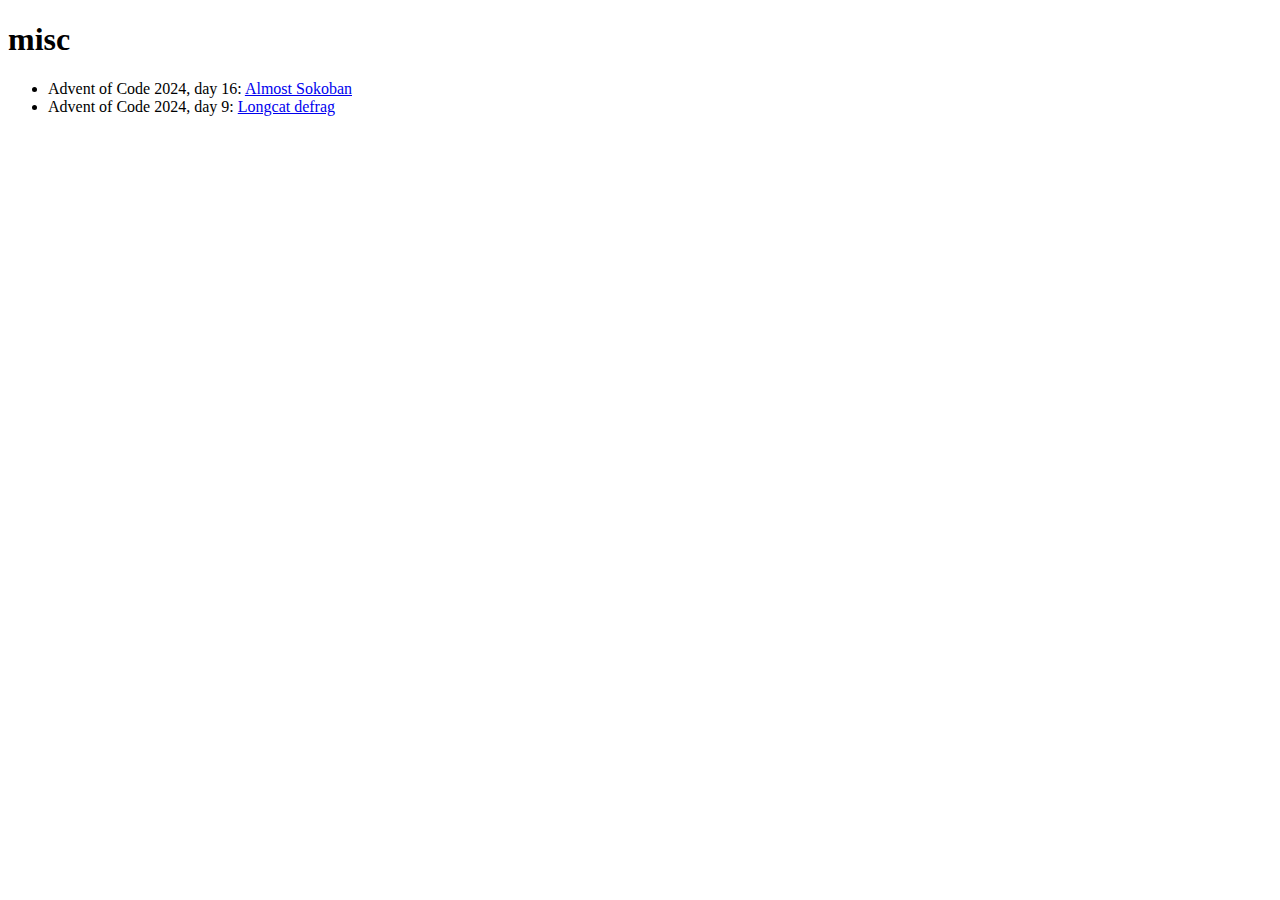
<file: index.html>
<!DOCTYPE html>
<html lang="en">
  <head>
    <meta charset="utf-8">
    <meta name="viewport" content="width=device-width, initial-scale=1">
    <title>misc</title>
    </head>
    <body>
      <h1>misc</h1>
      <ul>
        <li>Advent of Code 2024, day 16: <a href="./advent-of-sokoboko.html">Almost Sokoban</a></li>
        <li>Advent of Code 2024, day 9: <a href="./longcat-defrag.html">Longcat defrag</a></li>
      </ul>
    </body>
</html>
</file>
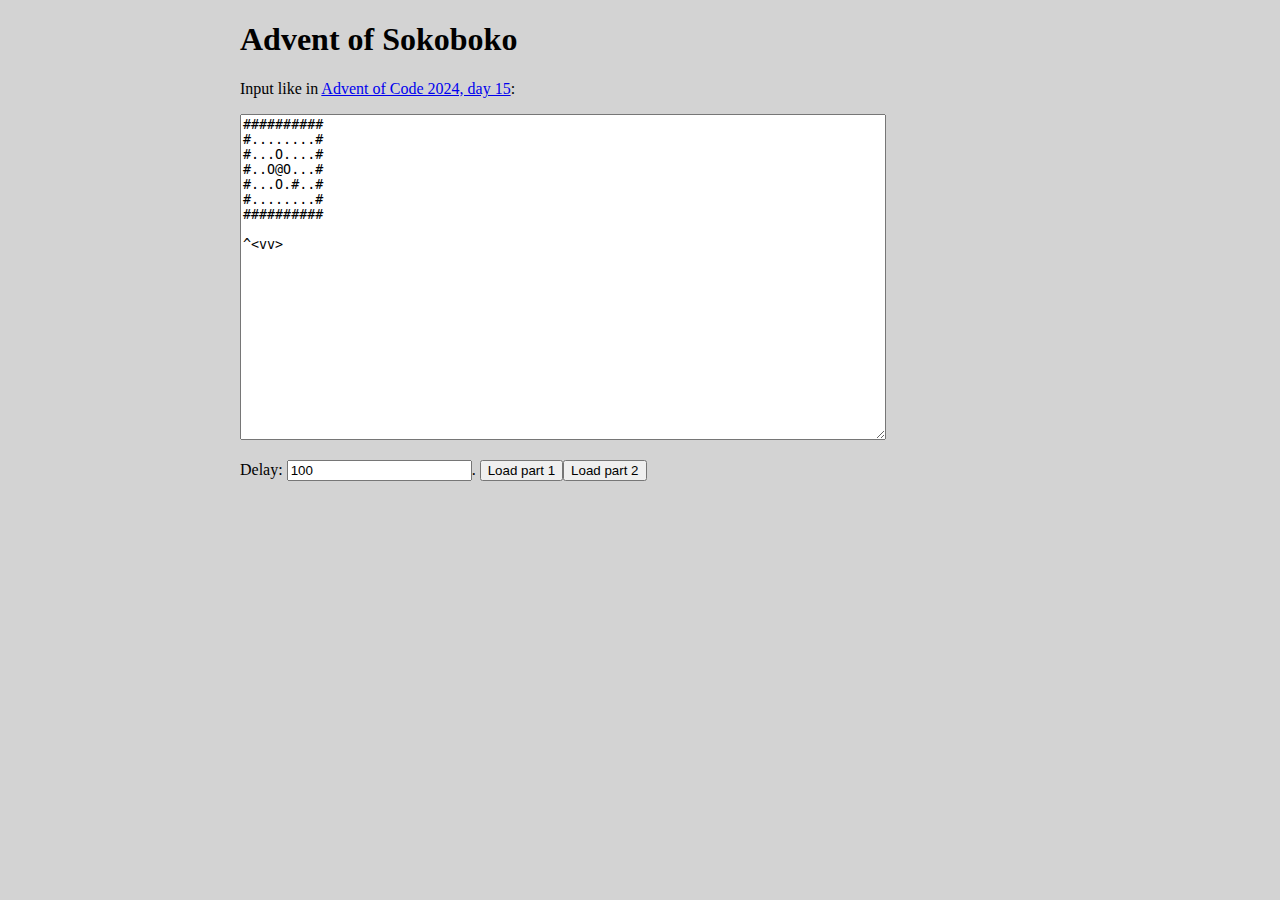
<file: advent-of-sokoboko.html>
<!DOCTYPE html>
<html lang="en">
<head>
  <meta charset="utf-8">
  <meta name="viewport" content="width=device-width, initial-scale=1">
  <title>Advent of sokoboko</title>
  <link rel="icon" href="[data-uri]" sizes="any" type="image/png">
  <style>
body { background-color: #D3D3D3; max-width: 50rem; margin: 1rem auto 0 auto; }
textarea { min-width: 40rem; min-height: 20rem }
.key { width: 48px; height: 48px; }
.moves { white-space: pre-wrap; word-break: break-all; }
  </style>
  <script>
const vecs = new Map();
const vec = (x, y) => {
  const key = `${x},${y}`;
  if (!vecs.has(key)) {
    vecs.set(key, { x: x, y: y });
  }
  return vecs.get(key);
};
const add = (a, b) => vec(a.x + b.x, a.y + b.y);
const sub = (a, b) => vec(a.x - b.x, a.y - b.y);
const neg = (v) => vec(-v.x, -v.y);

const spriteSize = vec(16, 16);
const tileSize = vec(32, 32);

const elem = (tagName, props, ...children) => {
  const el = Object.assign(document.createElement(tagName), props);
  el.replaceChildren(...children);
  return el;
};

const trimmed = (str) => str.match(/^(\s*\n)?([\s\S]*?)\s*$/)[2];

const read1 = str => {
  const rows = [];
  for (const rowstr of trimmed(str).split("\n")) {
    const row = [];
    rows.push(row);
    for (const c of rowstr.trimEnd()) {
      row.push(c);
    }
  }
  const size = vec(Math.max(...rows.map(row => row.length)), rows.length);
  for (const row of rows) {
    while (row.length < size.x) {
      row.push(".");
    }
  }
  return { rows: rows, size: size };
};

const read2 = str => {
  const rows = [];
  let playerfound = false;
  for (const rowstr of trimmed(str).split("\n")) {
    const row = [];
    rows.push(row);
    for (const c of rowstr.trimEnd()) {
      if (c === "O") {
        row.push("[");
        row.push("]");
      } else if (c === "@") {
        row.push("@");
        row.push(".");
      } else {
        row.push(c);
        row.push(c);
      }
    }
  }
  const size = vec(Math.max(...rows.map(row => row.length)), rows.length);
  for (const row of rows) {
    while (row.length < size.x) {
      row.push(".");
    }
  }
  return { rows: rows, size: size };
};

const restart = (game) => {
  const level = game.read(game.initial);
  game.level = level;
  game.moves = "";
  game.touched = new Set(allPositions(level.size));
};

const newGame = (str, read) => {
  const game = { initial: str, read: read };
  restart(game);
  return game;
};

const at = (game, pos, notfound = "#") => {
  const level = game.level;
  if (
    pos.y < 0 || pos.y >= level.size.y
    || pos.x < 0 || pos.x >= level.size.x
  ) {
    return notfound;
  }
  return level.rows[pos.y][pos.x];
};

const put = (game, pos, tile) => {
  game.level.rows[pos.y][pos.x] = tile;
  game.touched.add(pos);
};

const playerPos = (game) => {
  const level = game.level;
  for (let y = 0; y < level.size.y; y++) {
    const row = level.rows[y];
    for (let x = 0; x < level.size.x; x++) {
      const tile = row[x];
      if (tile === "@" || tile === "+") {
        return vec(x, y);
      }
    }
  }
  throw "no player in level? :(";
};

const step = (game, pos, dir) => {
  const nextPos = add(pos, dir);
  const nextTile = at(game, nextPos);
  put(game, nextPos, at(game, pos));
  put(game, pos, ".");
};

const dirs = [
  { name: "^", vec: vec(0, -1) },
  { name: "<", vec: vec(-1, 0) },
  { name: "v", vec: vec(0, 1) },
  { name: ">", vec: vec(1, 0) }
];
const dirNum = (str) => {
  const s = str.toLowerCase();
  return s === "^" ? 0 : s === "<" ? 1 : s === "v" ? 2 : s === ">" ? 3 : null;
};

const pop = (st) => {
  for (const v of st) {
    st.delete(v);
    return v;
  }
};

const movable = new Set(["@", "O", "[", "]"]);

const stepsFor = (game, player, dir) => {
  const res = [];
  const seen = new Set();
  const ps = new Set([player]);
  while (ps.size > 0) {
    const p = pop(ps);
    const pd = add(p, dir);
    if (seen.has(p)) {
      continue;
    }
    seen.add(p);
    const c = at(game, p);
    if (c === "#") {
      return new Set();
    } else if (c === ".") {
    } else if (movable.has(c)) {
      res.push(p);
      if (dir.x === 0) {
        if (c === "[") {
          ps.add(vec(p.x + 1, p.y));
        } else if (c === "]") {
          ps.add(vec(p.x - 1, p.y));
        }
      }
      ps.add(pd);
    }
  }
  return res;
};

const move = (game, letter) => {
  const dirid = dirNum(letter);
  if (dirid === null) {
    return;
  }
  const dir = dirs[dirid].vec;
  const pos = playerPos(game);
  const steps = stepsFor(game, pos, dir);
  for (let i = steps.length - 1; i >= 0; i--) {
    step(game, steps[i], dir);
  }
  game.moves += letter;
};

const score = (game) => {
  let sum = 0;
  game.level.rows.forEach((row, y) =>
    row.forEach((t, x) => {
      if (t === "[" || t === "O") {
        sum += 100 * y + x;
      }
    }));
  return sum;
};

function* allPositions(size) {
  for (let y = 0; y < size.y; y++) {
    for (let x = 0; x < size.x; x++) {
      yield(vec(x, y));
    }
  }
};

const drawer = (ctx, sprites) => {
  const map = new Map(
    [
      [".", vec(0, 0)],
      ["[", vec(0, 1)], ["]", vec(1, 1)],
      ["@", vec(0, 2)], ["+", vec(1, 2)],
      ["#", vec(0, 3)], ["O", vec(1, 3)]]);
  
  const { x: tw, y: th } = tileSize;
  const { x: sw, y: sh } = spriteSize;
  return (game) => {
    for (const p of game.touched) {
      const spr = map.get(at(game, p));
      ctx.drawImage(
        sprites,
        spr.x * sw, spr.y * sh, sw, sh,
        p.x * tw, p.y * th, tw, th);
    }
  };
};

let timer = null;

const play = (sprites, delay, read, levelstr, movesstr) => {
  clearTimeout(timer)
  const game = newGame(levelstr, read);

  const gameEl = document.querySelector("#game");
  gameEl.replaceChildren();
  const scoreEl = gameEl.appendChild(elem("p"));
  const canvas = gameEl.appendChild(elem("canvas"));;
  const ctx = canvas.getContext("2d");;
  canvas.width = game.level.size.x * tileSize.x;
  canvas.height = game.level.size.y * tileSize.y;
  ctx.imageSmoothingEnabled = false;
  const draw = drawer(ctx, sprites);

  const refresh = () => {
    draw(game);
    movesEl.innerText = game.moves;
    scoreEl.innerText = `GSP score: ${score(game)}`;
  };

  const controlsEl = gameEl.appendChild(elem("table"));
  const movesEl = gameEl.appendChild(elem("pre", { className: "moves" }));
  
  let ready = false;
  const perform = (() => {
    const commands = new Map([
      ["w", () => move(game, "^")],
      ["a", () => move(game, "<")],
      ["s", () => move(game, "v")],
      ["d", () => move(game, ">")],
      ["r", () => restart(game)],
    ]);
    return c => {
      if (ready && commands.has(c)) {
        commands.get(c)();
        refresh();
      }
    };
    
  })();

  (() => {
    const layout = `
 w r
asd
`.split("\n").map((x) => x.split(""));
    layout.pop();
    layout.shift();
    const descriptions =
      {
        w: "Up", a: "Left", s: "Down", d: "Right", r: "Restart"
      };
    for (const row of layout) {
      const tr = controlsEl.appendChild(elem("tr"));
      for (const c of row) {
        const td = tr.appendChild(elem("td"));
        if (c !== " ") {
          td.appendChild(elem(
            "button",
            { className: "key", title: descriptions[c], onclick: () => perform(c) },
            c.toUpperCase()
          ));
        }
      }
    }
  })();
  
  document.onkeypress = event => perform(event.key.toLowerCase());

  refresh();

  let i = 0;
  const step = () => {
    if (i >= movesstr.length) {
      refresh();
      ready = true;
      return;
    }
    move(game, movesstr[i]);
    refresh();
    i++;
    timer = setTimeout(step, delay);
  };
  if (delay > 0) {
    step();
  } else {
    for (const c of movesstr) {
      move(game, c);
    }
    refresh();
    ready = true;
  }
};

window.onload = () => {
  const sprites = document.querySelector("#sprites");
  sprites.remove()
  const inputEl = document.querySelector("#input");
  const delayEl = document.querySelector("#delay");
  const load1El = document.querySelector("#load1");
  const load2El = document.querySelector("#load2");
  const go = (read) => () => {
    const [level, moves] = input.value.split("\n\n");
    const delay = parseInt(delayEl.value);
    play(sprites, isNaN(delay) ? 0 : delay, read, level, moves || "");
  };
  load1El.onclick = go(read1);
  load2El.onclick = go(read2);
};
  </script>
</head>
<body>
  <h1>Advent of Sokoboko</h1>
  <p>Input like in <a href="https://adventofcode.com/2024/day/15">Advent of Code 2024, day 15</a>:<p>
  <textarea id="input">##########
#........#
#...O....#
#..O@O...#
#...O.#..#
#........#
##########

^&lt;vv&gt;</textarea>
  <div>Delay: <input id="delay" value="100">. <button id="load1">Load part 1</button><button id="load2">Load part 2</button></div>
  <div id="game"></div>
  <img id="sprites" src="[data-uri]" alt="">
</body>
</html>
</file>
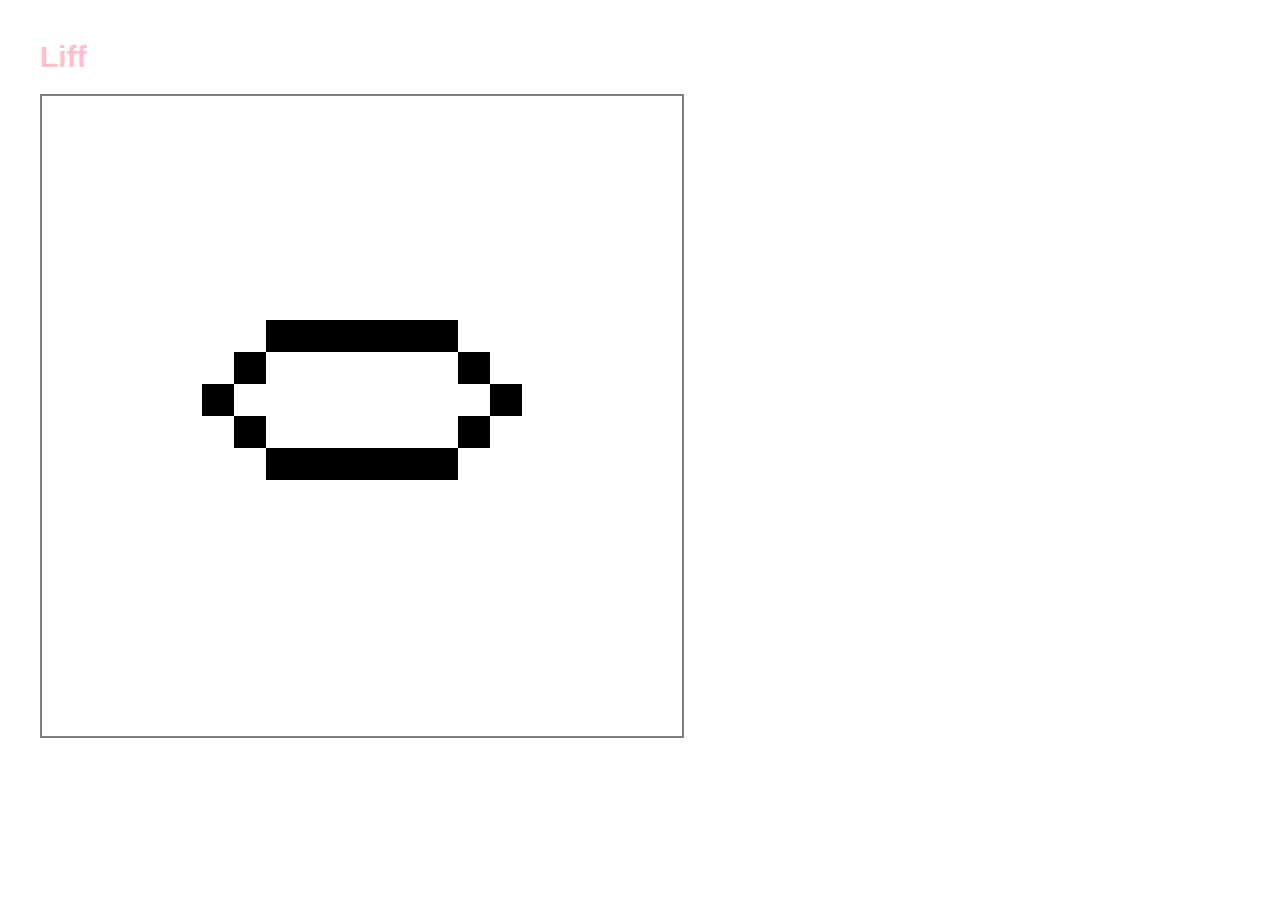
<file: life-1.html>
<!DOCTYPE html>
<html>
  <head>
    <title>Life</title>
    <meta name="description" content="Mlep">
    <meta charset="utf-8">
    <style>
@media all {html {font-size: 20px;}}

* {
  box-sizing: border-box;
}

body {
  font-family: sans-serif;
  margin: 2rem;
}

h1 {
  font-weight: bold;
  font-size: 1.5rem;
  color: pink;
}

p {
  max-width: 40rem;
}

.canvas {
  border: 0.1rem solid grey;
  margin-bottom: 1rem;
}

    </style>
  </head>
  <body>
    <header>
      <h1>Liff</h1>
    </header>

    <main>
      <canvas class="canvas" id="canvas"></canvas>
    </main>

    <script>

const vec = (x, y) => ({x: x, y: y});

const squareSize = vec(32, 32);
const gameSize = vec(20, 20);

const allCells = [...Array(gameSize.y).keys()].flatMap(y => [...Array(gameSize.y).keys()].map(x => vec(x, y)));

const canvas = document.getElementById("canvas");
canvas.width = squareSize.x * gameSize.x;
canvas.height = squareSize.y * gameSize.y;

const ctx = canvas.getContext("2d");

const clear = () => ctx.clearRect(0, 0, canvas.width, canvas.height);

const drawSquare = position => ctx.fillRect(position.x * squareSize.x, position.y * squareSize.y, squareSize.x, squareSize.y);

const vecString = p => "vec(" + p.x + ", " + p.y + ")";

const S = {
  with: positions => new Set(positions.map(vecString)),
  member: (position, set) => set.has(vecString(position))
};

const inBounds = position => position.x >= 0 && position.x < gameSize.x && position.y >= 0 && position.y < gameSize.y;

const isAlive = (position, living) => inBounds(position) && S.member(position, living);

const neighbours = (position, living) => {
  const x = position.x;
  const y = position.y;
  const positions = [
    vec(x - 1, y - 1), vec(x, y - 1), vec(x + 1, y - 1),
    vec(x - 1, y), vec(x + 1, y),
    vec(x - 1, y + 1), vec(x, y + 1), vec(x + 1, y + 1)
    ];
  
  return positions.filter(p => S.member(p, living)).length;
}

const shouldLive = living => position => {
  const n = neighbours(position, living);
  return (isAlive(position, living) && n === 2) || n === 3;
}

const step = living => S.with(allCells.filter(shouldLive(living))); 

const parse = s => {
  const lines = s.split(/\r\n|\r|\n/);
  return S.with(allCells.filter(p => {
    if (p.y >= lines.length) {
      return false;
    }
    const line = lines[p.y];
    if (p.x >= line.length) {
      return false;
    }
    return line.charAt(p.x) === "*";
  }));
};

const update = state => () => {
  clear();
  allCells.forEach(p => {
    if (S.member(p, state)) {
      drawSquare(vec(p.x, p.y));
    }
  });
  setTimeout(update(step(state)), 250);
}

const start = parse(
`







       *    *
     ** **** **
       *    *
`);

update(start)();
    </script>

  </body>
</html>
</file>
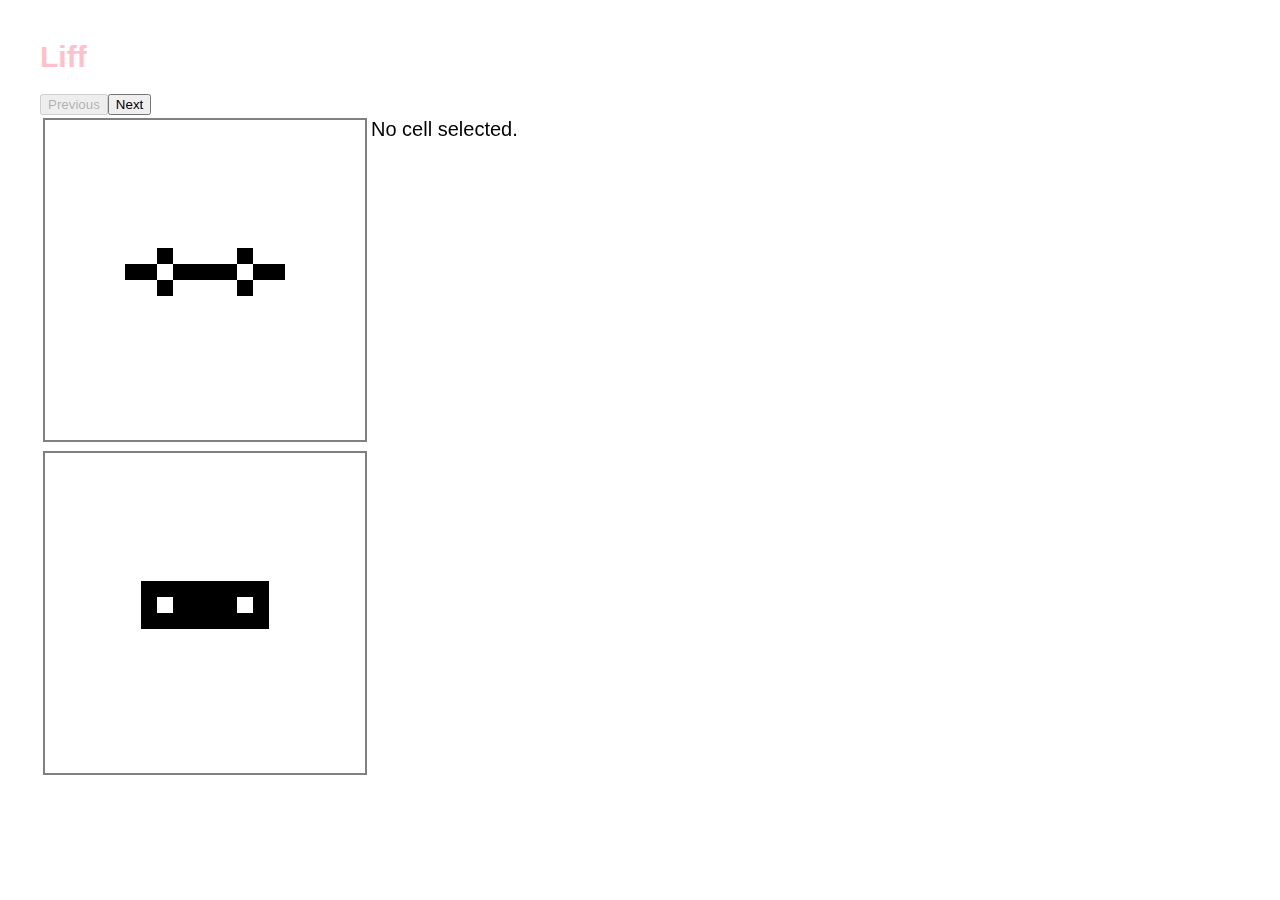
<file: life-2.html>
<!DOCTYPE html>
<html>
  <head>
    <title>Life</title>
    <meta name="description" content="Mlep">
    <meta charset="utf-8">
    <style>
@media all {html {font-size: 20px;}}

* {
  box-sizing: border-box;
}

body {
  font-family: sans-serif;
  margin: 2rem;
}

h1 {
  font-weight: bold;
  font-size: 1.5rem;
  color: pink;
}

p {
  max-width: 40rem;
}

.canvas {
  border: 0.1rem solid grey;
}



.button {
  float: left;
}

table {
  clear: both;
  float: left;
}

td {
  vertical-align: top;
}

.dead {
  color: lightgrey;
}

.alive {
  color: black;
}
    </style>
  </head>
  <body>
    <header>
      <h1>Liff</h1>
    </header>

    <main>
      <button class="button" id="stepPrevious">Previous</button>
      <button class="button" id="stepNext">Next</button>
      <table>
      <tr>
        <td><canvas class="canvas" id="current"></canvas></td>
        <td id="currentText"></td>
      </tr>
      <tr>
        <td><canvas class="canvas" id="next"></canvas></td>
        <td id="nextText"></td>
      </tr>
      </table>
      
      
    </main>

    <script>

const vec = (x, y) => ({x: x, y: y});

const squareSize = vec(16, 16);
const gameSize = vec(20, 20);

const allCells = [...Array(gameSize.y).keys()].flatMap(y => [...Array(gameSize.x).keys()].map(x => vec(x, y)));

const setupDisplay = (canvasId, textId) => {
  const canvas = document.getElementById(canvasId);
  canvas.width = squareSize.x * gameSize.x;
  canvas.height = squareSize.y * gameSize.y;
  const context = canvas.getContext("2d");
  return { canvas: canvas, context: context, text: document.getElementById(textId) };
}

const current = setupDisplay("current", "currentText");
const next = setupDisplay("next", "nextText");

const clear = x => x.context.clearRect(0, 0, x.canvas.width, x.canvas.height);

const drawSquare = x => position => x.context.fillRect(position.x * squareSize.x, position.y * squareSize.y, squareSize.x, squareSize.y);

const drawNum = (x, pos, n, color) => {
  x.context.fillStyle = color;
  x.context.font = "12px sans-serif";
  x.context.fillText("" + n, (pos.x * squareSize.x) + 5, (pos.y * squareSize.y) + squareSize.y - 3);
};

const vecString = p => "(" + p.x + ", " + p.y + ")";

const inBounds = position => position.x >= 0 && position.x < gameSize.x && position.y >= 0 && position.y < gameSize.y;

const neighbours = position => {
  const x = position.x;
  const y = position.y;
  const positions = [
    vec(x - 1, y - 1), vec(x, y - 1), vec(x + 1, y - 1),
    vec(x - 1, y), vec(x + 1, y),
    vec(x - 1, y + 1), vec(x, y + 1), vec(x + 1, y + 1)
    ];
  return positions.filter(inBounds);
}

const isAlive = cells => {
  const living  = new Set(cells.map(vecString));
  return position => living.has(vecString(position));
};

const shouldLive = alive => {
  return position => {
    const n = neighbours(position).filter(alive).length;
    return (alive(position) && n === 2) || n === 3;
  };
}

const step = alive => isAlive(allCells.filter(shouldLive(alive))); 

const parse = s => {
  const lines = s.split(/\r\n|\r|\n/);
  const cells = allCells.filter(p => {
    if (p.y >= lines.length) {
      return false;
    }
    const line = lines[p.y];
    if (p.x >= line.length) {
      return false;
    }
    return line.charAt(p.x) === "*";
  });
  return isAlive(cells);
};

const drawLife = (x, alive) => {
  const draw = drawSquare(x);
  clear(x);
  allCells.filter(alive).forEach(draw);
}

const currentHtml = (alive, position) => {
  const res = [];
  const sel = document.createElement("span");
  sel.innerText = "Selected: " + vecString(position);
  res.push(sel);
  res.push(document.createElement("br"));
  const neigh = document.createElement("span");
  neigh.innerText = "Neighbours:";
  res.push(neigh);
  const neighs = neighbours(position);
  for (var i = 0; i < neighs.length; i++) {
    const p = neighs[i];
    res.push(document.createElement("br"));
    const sp1 = document.createElement("span");
    sp1.innerText = (i + 1) + ": ";
    res.push(sp1);
    const sp2 = document.createElement("span");
    sp2.innerText = vecString(p);
    sp2.classList.add(alive(p) ? "alive" : "dead");
    res.push(sp2);
  };
  return res;
}

const nextHtml = (prevAlive, alive, position) => {
  const res = [];
  const sel = document.createElement("span");
  sel.innerText = "Selected: " + vecString(position);
  res.push(sel);
  res.push(document.createElement("br"));

  const neughCount = neighbours(position).filter(prevAlive).length;

  const result1 = document.createElement("span");
  var resultText = "The cell used to be " + (prevAlive(position) ? "alive" : "dead");
  resultText += " and had " + neughCount + " living neighbours.";
  result1.innerText =  resultText;
  res.push(result1);
  res.push(document.createElement("br"));
  const result2 = document.createElement("span");
  result2.innerText = "So now it is " + (alive(position) ? "alive" : "dead") + ".";
  res.push(result2);
  
  return res;
}

const setHtml = (element, children) => {
  while (element.firstChild) element.removeChild(element.firstChild);
  children.forEach(c => element.appendChild(c));
}

const displayLives = alive => {
  previousButton.disabled = history.length === 0;
  current.context.fillStyle = "#000000";
  drawLife(current, alive);
  
  const nextState = step(alive);
  next.context.fillStyle = "#000000";
  drawLife(next, nextState);
  
  if (selected !== false) {

    current.context.fillStyle = "#FF000066";
    drawSquare(current)(selected);
    
    const neighs = neighbours(selected);
    for (var i = 0; i < neighs.length; i++) {
      const p = neighs[i];
      drawNum(current, p, i + 1, alive(p) ? "#FFFFFF" : "#000000");
    };
    
    setHtml(current.text, currentHtml(alive, selected));
    setHtml(next.text, nextHtml(alive, nextState, selected));
    
    next.context.fillStyle = "#FF000066";
    drawSquare(next)(selected);
  } else {
    current.text.innerText = "No cell selected.";
    next.text.innerText = "";
  }
}

var currentState = parse(
`







       *    *
     ** **** **
       *    *
`);

var selected = false;

const updateSelected = newSelected => {
  const oldSelected = selected;
  selected = newSelected;
  if (newSelected === false) {
    displayLives(currentState);
    return;
  }
  if (oldSelected === false) {
    displayLives(currentState);
    return;
  }
  if ((oldSelected.x !== newSelected.x) || (oldSelected.y !== newSelected.y)) {
    displayLives(currentState);
    return;
  }  
}

const updateMousePosition = canvas => evt => {
  const rect = canvas.getBoundingClientRect();
  const x = ~~((evt.clientX - rect.left) / squareSize.x);
  const y = ~~((evt.clientY - rect.top) / squareSize.y);
  updateSelected(vec(x, y));
}

const clearSelection = () => { updateSelected(false); };

current.canvas.onmouseleave = clearSelection;
current.canvas.onmousemove = updateMousePosition(current.canvas);

next.canvas.onmouseleave = clearSelection;
next.canvas.onmousemove = updateMousePosition(next.canvas);

const history = [];

const stepNext = () => {
  history.push(currentState);
  while (history.length > 100) {
    history.shift();
  }
  currentState = step(currentState);
  displayLives(currentState);
}

const stepPrevious = () => {
  currentState = history.pop();
  displayLives(currentState);
}
const previousButton = document.getElementById("stepPrevious");

displayLives(currentState);

previousButton.onclick = stepPrevious;
document.getElementById("stepNext").onclick = stepNext;
    </script>

  </body>
</html>
</file>
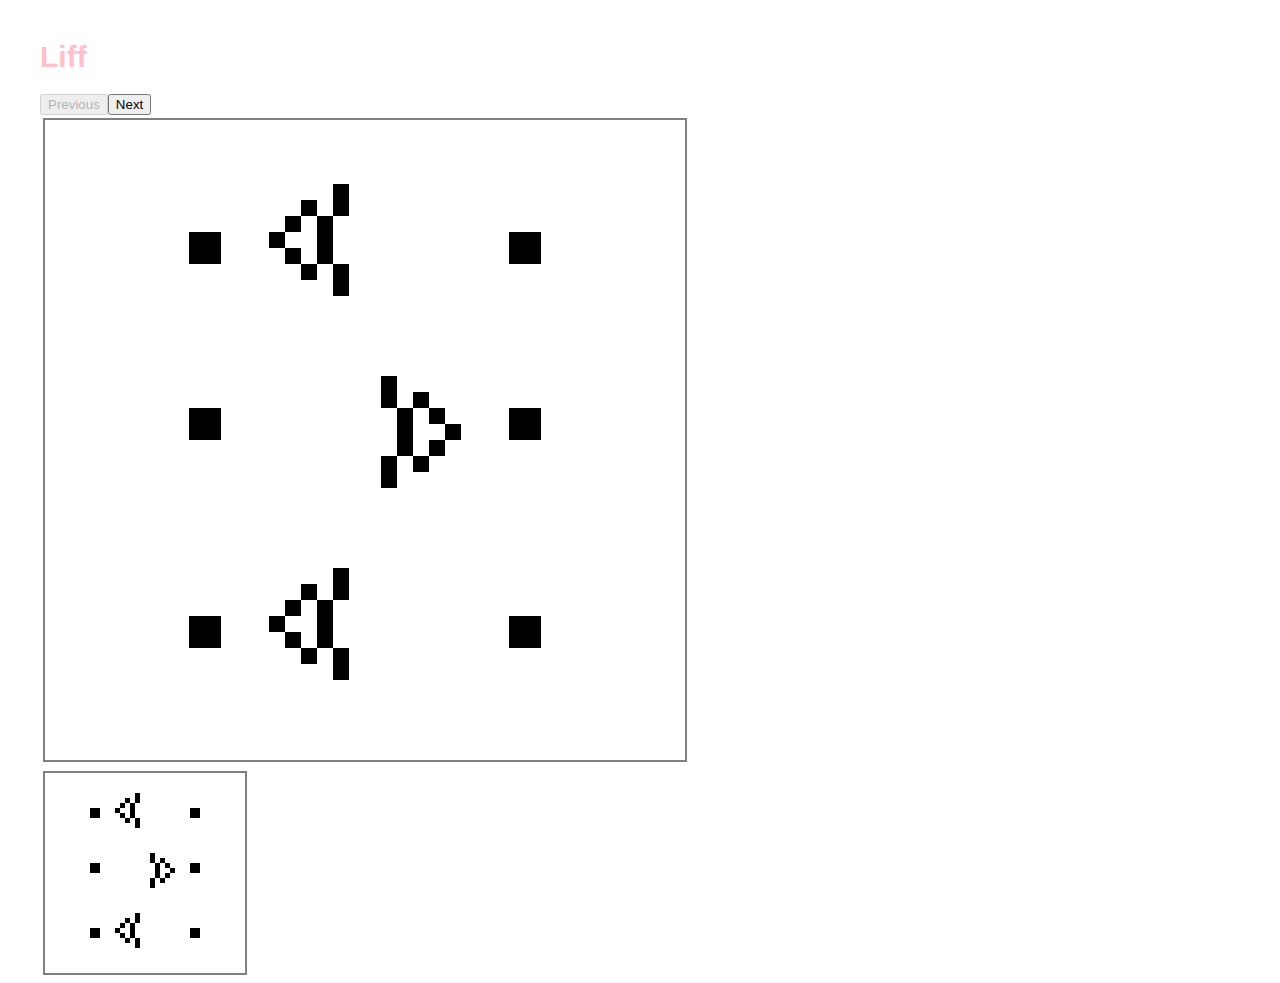
<file: life-gif.html>
<!DOCTYPE html>
<html>
  <head>
    <title>Life</title>
    <meta name="description" content="Mlep">
    <meta charset="utf-8">
    <style>
@media all {html {font-size: 20px;}}

* {
  box-sizing: border-box;
}

body {
  font-family: sans-serif;
  margin: 2rem;
}

h1 {
  font-weight: bold;
  font-size: 1.5rem;
  color: pink;
}

p {
  max-width: 40rem;
}

.canvas {
  border: 0.1rem solid grey;
}



.button {
  float: left;
}

table {
  clear: both;
  float: left;
}

td {
  vertical-align: top;
}

.dead {
  color: lightgrey;
}

.alive {
  color: black;
}
    </style>
  </head>
  <body>
    <header>
      <h1>Liff</h1>
    </header>

    <main>
      <button class="button" id="stepPrevious">Previous</button>
      <button class="button" id="stepNext">Next</button>
      <table>
      <tr>
        <td><canvas class="canvas" id="big"></canvas></td>
        <td id="result" rowspan="2"></td>
      </tr>
      <tr>
        <td><canvas class="canvas" id="smol"></canvas></td>
      </tr>
      </table>
      
      
    </main>

    <script src="gif/gif.js"></script>
    <script>
/* globals GIF */
const vec = (x, y) => ({x: x, y: y});

const gameSize = vec(40, 40);

const allCells = [...Array(gameSize.y).keys()].flatMap(y => [...Array(gameSize.x).keys()].map(x => vec(x, y)));

const resizeCanvas = (canvas, squareSize, gameSize) => {
  canvas.width = squareSize.x * gameSize.x;
  canvas.height = squareSize.y * gameSize.y;
};

const setupDisplay = (canvasId, squareSize) => {
  const canvas = document.getElementById(canvasId);
  resizeCanvas(canvas, squareSize, gameSize);
  const context = canvas.getContext("2d");
  return { canvas: canvas, context: context, squareSize: squareSize };
}

const big = setupDisplay("big", vec(16, 16));
const smol = setupDisplay("smol", vec(5, 5));
const result = document.getElementById("result");

const clear = x => {
  const oldFill = x.context.fillStyle;
  x.context.fillStyle = "#FFFFFF";
  x.context.clearRect(0, 0, x.canvas.width, x.canvas.height);
  x.context.fillRect(0, 0, x.canvas.width, x.canvas.height);
  x.context.fillStyle = oldFill;
}

const drawSquare = x => position => x.context.fillRect(position.x * x.squareSize.x, position.y * x.squareSize.y, x.squareSize.x, x.squareSize.y);

const vecString = p => "(" + p.x + ", " + p.y + ")";

const inBounds = position => position.x >= 0 && position.x < gameSize.x && position.y >= 0 && position.y < gameSize.y;

const neighbours = position => {
  const x = position.x;
  const y = position.y;
  const positions = [
    vec(x - 1, y - 1), vec(x, y - 1), vec(x + 1, y - 1),
    vec(x - 1, y), vec(x + 1, y),
    vec(x - 1, y + 1), vec(x, y + 1), vec(x + 1, y + 1)
    ];
  return positions.filter(inBounds);
}

const isAlive = cells => {
  const living  = new Set(cells.map(vecString));
  return position => living.has(vecString(position));
};

const shouldLive = alive => {
  return position => {
    const n = neighbours(position).filter(alive).length;
    return (alive(position) && n === 2) || n === 3;
  };
}

const step = alive => isAlive(allCells.filter(shouldLive(alive))); 

const parse = s => {
  const lines = s.split(/\r\n|\r|\n/);
  const cells = allCells.filter(p => {
    if (p.y >= lines.length) {
      return false;
    }
    const line = lines[p.y];
    if (p.x >= line.length) {
      return false;
    }
    return line.charAt(p.x) === "*";
  });
  return isAlive(cells);
};

const drawLife = (x, alive) => {
  const draw = drawSquare(x);
  clear(x);
  allCells.filter(alive).forEach(draw);
}

const setHtml = (element, children) => {
  while (element.firstChild) element.removeChild(element.firstChild);
  children.forEach(c => element.appendChild(c));
}

const displayLives = alive => {
  previousButton.disabled = history.length === 0;
  big.context.fillStyle = "#000000";
  drawLife(big, alive);
  
  smol.context.fillStyle = "#000000";
  drawLife(smol, alive);
  
  if (selected !== false) {
    big.context.fillStyle = "#FF000066";
    drawSquare(big)(selected);
    smol.context.fillStyle = "#FF000066";
    drawSquare(smol)(selected);
  }
}

const queenbee =
`



                  *
                * *
               * *
         **   *  *           **
         **    * *           **
                * *
                  *





                     *
                     * *
         **           * *    **
         **           *  *   **
                      * *
                     * *
                     *





                  *
                * *
               * *
         **   *  *           **
         **    * *           **
                * *
                  *


`;

const octa = 
`
    **
   *  *
  *    *
 *      *
 *      *
  *    *
   *  *
    **
`;

const fuma = 
`
    **
  *    *
  *    *
  *    *
   *  *
 * *  * *
 **    **
`;

const penta = 
`







       *    *
     ** **** **
       *    *
`;

const blink = 
`

   *
   *
   *
 `;

var currentState = parse(queenbee);

var selected = false;

const updateSelected = newSelected => {
  const oldSelected = selected;
  selected = newSelected;
  if (newSelected === false) {
    displayLives(currentState);
    return;
  }
  if (oldSelected === false) {
    displayLives(currentState);
    return;
  }
  if ((oldSelected.x !== newSelected.x) || (oldSelected.y !== newSelected.y)) {
    displayLives(currentState);
    return;
  }  
}

const updateMousePosition = o => evt => {
  const rect = o.canvas.getBoundingClientRect();
  const x = ~~((evt.clientX - rect.left) / o.squareSize.x);
  const y = ~~((evt.clientY - rect.top) / o.squareSize.y);
  updateSelected(vec(x, y));
}

const clearSelection = () => { updateSelected(false); };

big.canvas.onmouseleave = clearSelection;
big.canvas.onmousemove = updateMousePosition(big);
big.canvas.onmouseup = e => console.log(selected);

const history = [];

const stepNext = () => {
  history.push(currentState);
  while (history.length > 100) {
    history.shift();
  }
  currentState = step(currentState);
  displayLives(currentState);
}

const stepPrevious = () => {
  currentState = history.pop();
  displayLives(currentState);
}
const previousButton = document.getElementById("stepPrevious");

displayLives(currentState);

previousButton.onclick = stepPrevious;
document.getElementById("stepNext").onclick = stepNext;

const blobToDataURL = (blob, callback) => {
    var a = new FileReader();
    a.onload = function(e) {callback(e.target.result);}
    a.readAsDataURL(blob);
}

const gifHtml = (blob) => {
  const res = [];
  const img = document.createElement("img");
  img.alt = "Mlep";
  img.src = URL.createObjectURL(blob);
  res.push(img);
  return res;
}

const makeGif = (frames, delay = 500) => { 
  const gif = new GIF({
    workers: 2,
    quality: 10
  });

  for (var i = 0; i < frames; i++) {
    gif.addFrame(smol.canvas, {copy: true, delay: delay });
    stepNext();
  }
  gif.on('finished', function(blob) {
    setHtml(result, gifHtml(blob));
  });
  gif.render();
}
    </script>

  </body>
</html>
</file>
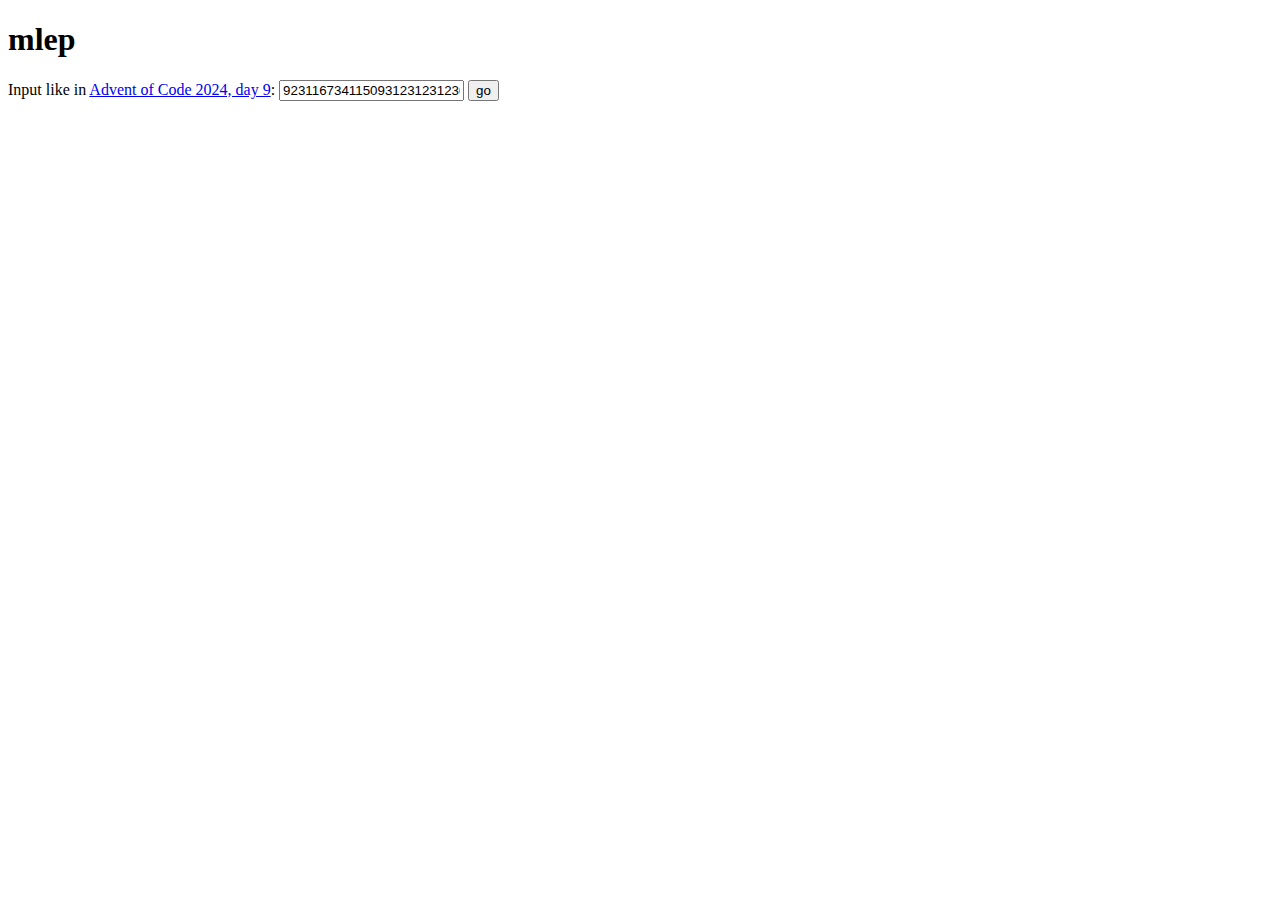
<file: longcat-defrag.html>
<!DOCTYPE html>
<html lang="en">
  <head>
    <meta charset="utf-8">
    <meta name="viewport" content="width=device-width, initial-scale=1">
    <title>longcat-defrag</title>
    </head>
    <body>
      <h1>mlep</h1>
      <p>Input like in <a href="https://adventofcode.com/2024/day/9">Advent of Code 2024, day 9</a>: <input type="text" id="input" value="9231167341150931231231230341238472835472305487198345712328141208346123593487123780450246872134921193874211898203423434698"> <button id="go">go</button>
      </p>
      <canvas id="canvas"></canvas>
      <script>
const canvas = document.querySelector("#canvas");
const input = document.querySelector("#input");
const go = document.querySelector("#go");

const cat = (size, pos, catty, prev) => {
  if (size === 0) {
    return prev;
  }
  if (!catty && prev && !prev.catty) {
    prev.size += size;
    return prev;
  }
  const next = prev && prev.next;
  const res = { size: size, pos: pos, catty: catty, prev: prev, next: next };
  if (prev) { prev.next = res; }
  if (next) { next.prev = res; }
  return res;
};

let timer = null;

const movecat = (candidate, ct) => {
  if (!ct.catty) {
    return null;
  }
  while (candidate !== ct) {
    if (!candidate.catty && candidate.size >= ct.size) {
      candidate.size -= ct.size;
      const res = cat(ct.size, candidate.pos, ct.catty, candidate.prev);
      candidate.pos += ct.size;
      ct.catty = null;
      return res;
    }
    candidate = candidate.next;
  }
  return null;
};

const vec = (x, y) => ({ x: x, y: y });
const N = vec(0, -1);
const E = vec(1, 0);
const S = vec(0, 1);
const W = vec(-1, 0);
const add = (a, b) => vec(a.x + b.x, a.y + b.y);
const scale = (v, s) => vec(v.x * s, v.y * s);

const color = () => `#${(Math.random()*0xFFFFFF<<0).toString(16)}`;

go.onclick = () => {
  if (timer !== null) {
    clearTimeout(timer);
  }
  const first = { size: 0, pos: 0 };
  let prev = first;
  let catty = true;
  let size = 0;
  for (const c of input.value) {
    const n = parseInt(c);
    if (!isNaN(n)) {
      prev = cat(n, size, catty && color(), prev);
      size += n;
      catty = !catty;
    }
  }
  const width = Math.max(20, Math.min(Math.ceil(Math.sqrt(size)), Math.ceil((window.innerWidth - 32) / 32)));
  const diskRect = vec(width, Math.ceil(size / width));
  const winRect = scale(diskRect, 32);

  const xy = (pos) => vec(pos % width, (pos / width) >>> 0);

  canvas.width = winRect.x;
  canvas.height = winRect.y;
  const ctx = canvas.getContext("2d");
  ctx.imageSmoothingEnabled = false;

  const drawcat = (p, cat, state) => {
    const rect = (x, y, w, h) => {
      const dx = p.x + x * 4;
      const dy = p.y + y * 4;
      ctx.fillRect(dx, dy, w * 4, h * 4);
    }
    const draw = () => {
      ctx.fillStyle = cat.catty;
      const w = cat.size * 8; 
      // tail
      rect(1, 2, 1, 2);
      rect(2, 1, 1, 1);
      // leg
      if (state === 1) {
        rect(0, 6, 1, 1);
      } else {
        rect(1, 7, 1, 1);
      }
      // long
      rect(1, 4, w - 2, 3);
      // leg
      if (state === 2) {
        rect(w - 1, 6, 1, 1);
      } else {
        rect(w - 2, 7, 1, 1);
      }
      // ears
      rect(w - 4, 0, 1, 1)
      rect(w - 1, 0, 1, 1)
      // head
      rect(w - 4, 1, 4, 1)
      rect(w - 4, 2, 1, 1)
      rect(w - 2, 2, 1, 1)
      rect(w - 4, 3, 4, 1)
    };
    while (true) {
      draw();
      const catw = cat.size * 32;
      const overflow = p.x + catw - winRect.x;
      if (overflow > 0) {
        p = vec(overflow - catw, p.y + 32);
      } else {
        return;
      }
    }
  };

  const drawcats = (skip) => {
    ctx.clearRect(0, 0, canvas.width, canvas.height);
    let cat = first;
    while (cat) {
      if (cat.catty && cat !== skip) {
        drawcat(scale(xy(cat.pos), 32), cat, 0);
      }
      cat = cat.next;
    }
  };

  const dir = (f, t) => {
    const xd = f.x < t.x ? E : W;
    const yd = f.y < t.y ? S : N;
    const x = Math.abs(f.x - t.x);
    const y = Math.abs(f.y - t.y);
    return Math.random() < (x / (x + y)) ? xd : yd;
  };

  const anim = (f, t, cat, frame, next) => {
    if (f.x === t.x && f.y == t.y) {
      timer = setTimeout(next);
      return;
    }
    f = add(f, dir(f, t));
    
    drawcats(cat);
    drawcat(f, cat, frame < 10 ? 1 : 2);
    timer = setTimeout(() => anim(f, t, cat, frame == 20 ? 0 : frame + 1, next));
  };

  const defrag = (first, ct) => {
    if (ct === first) {
      return;
    }
    const prev = ct.prev;
    const next = () => defrag(first, prev);
    const res = movecat(first, ct);
    if (res) {
      const f = scale(xy(ct.pos), 32);
      const t = scale(xy(res.pos), 32);
      anim(f, t, res, 0, next);
    } else {
      timer = setTimeout(next);
    }
  };
  
  defrag(first, prev);
};


      </script>
    </body>
</html>
</file>
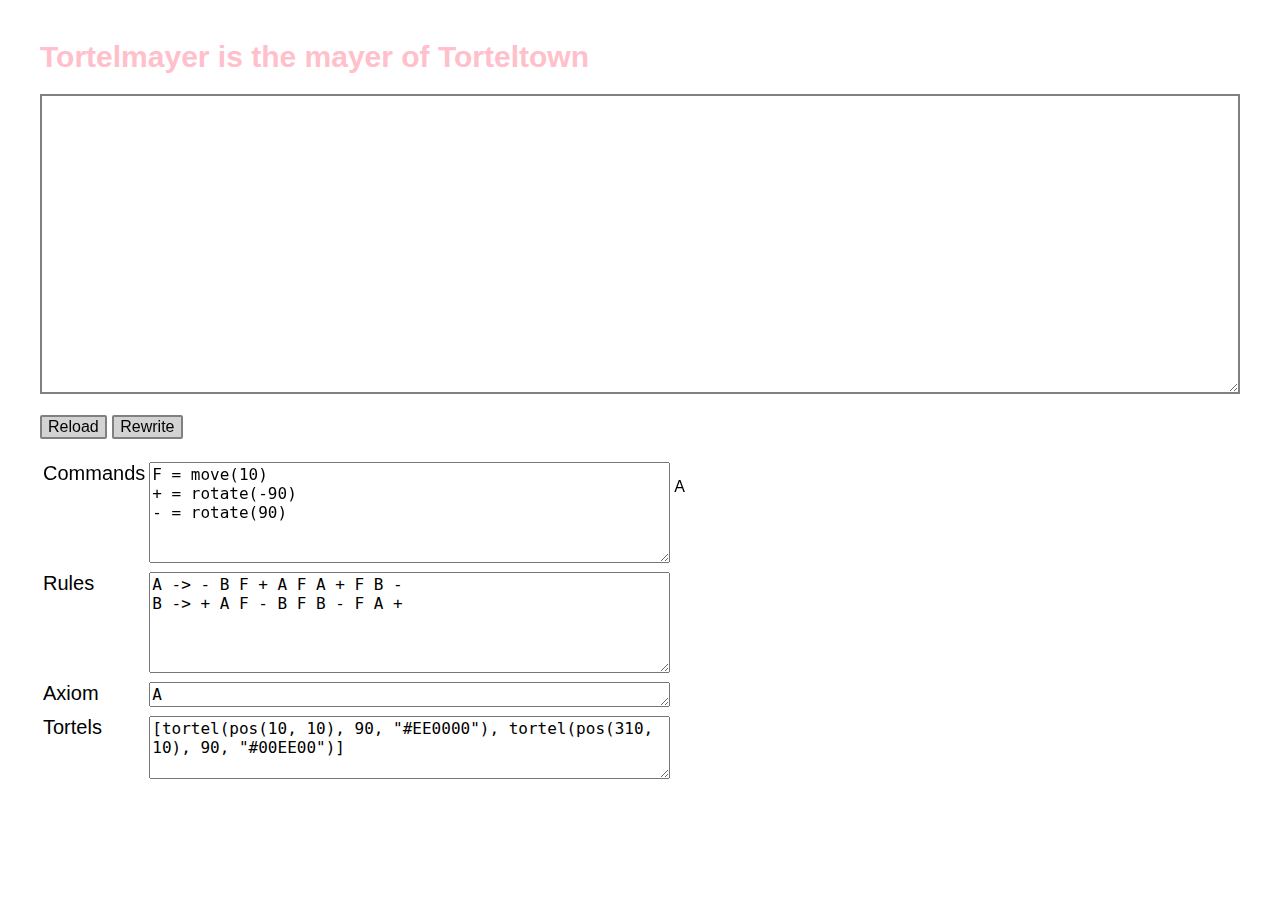
<file: tortelmayer.html>
<!DOCTYPE html>
<html>
  <head>
    <title>Tortelmayer</title>
    <meta name="description" content="A cool thing made with Glitch">
    <link id="favicon" rel="icon" href="https://glitch.com/edit/favicon-app.ico" type="image/x-icon">
    <meta charset="utf-8">
    <meta http-equiv="X-UA-Compatible" content="IE=edge">
    <meta name="viewport" content="width=device-width, initial-scale=1">
    <style>
@media all {html {font-size: 20px;}}

* {
  box-sizing: border-box;
}

body {
  font-family: helvetica, arial, sans-serif;
  margin: 2rem;
}

h1 {
  font-weight: bold;
  font-size: 1.5rem;
  color: pink;
}

.bold {
  font-weight: bold;
}

p {
  max-width: 40rem;
}

button {
  font-size: 0.8rem;
  border-radius: 0.1rem;
  background-color: lightgrey;
  border: 0.1rem solid grey;
  cursor: pointer;
}

button:hover {
  background-color: yellow;
}
textarea {
  font-size: 0.8rem;
}

footer {
  margin-top: 2rem;
  padding-top: 2rem;
  border-top: 0.1rem solid lightgrey;
}

footer > a {
  color: #BBBBBB;
}

td {
  vertical-align: top;
  text-align: left;
} 

.result {
  font-size: 0.8rem;
  overflow: auto;
  height: 10rem;
}

.canvasContainer {
  width: 60rem;
  height: 15rem;
  resize: both;
  overflow: auto;
  border: 0.1rem solid grey;
  margin-bottom: 1rem;
}
    </style>
  </head>
  <body>
    <header>
      <h1>Tortelmayer is the mayer of Torteltown</h1>
    </header>

    <main>
      <div id="canvasContainer" class="canvasContainer">
        <canvas id="canv"></canvas>
      </div>
      <p>
        <button id="reload">Reload</button>
        <button id="rewrite">Rewrite</button>
      </p>
      <table>
        <tr>
          <td>Commands</td>
          <td><textarea id="commands" rows="5" cols="50">F = move(10)
+ = rotate(-90)
- = rotate(90)</textarea></td>
          <td rowspan="4">
            <p id="result" class="result"></p>
          </td>
        </tr>
        <tr>
          <td>Rules</td>
          <td>
            <textarea id="rules" rows="5" cols="50">A -&gt; - B F + A F A + F B -
B -&gt; + A F - B F B - F A +</textarea>
          </td>
        </tr>
        <tr>
          <td>Axiom</td>
          <td><textarea id="axiom" rows="1" cols="50">A</textarea></td>
        </tr>
        <tr>
          <td>Tortels</td>
          <td><textarea id="tortels" rows="3" cols="50">[tortel(pos(10, 10), 90, "#EE0000"), tortel(pos(310, 10), 90, "#00EE00")]</textarea></td>
        </tr>
      </table>
    </main>

    <script>
const rewrite = rules => lst => {
  const res = [];
  for (var i = 0; i < lst.length; i++) {
    const x = lst[i];
    if (x in rules) {
      const y = rules[x];
      for (var j = 0; j < y.length; j++) {
        res.push(y[j]);
      }
    } else {
      res.push(x);
    }
  }
  return res; 
}

function pos(x, y) {
  return {
    x: x,
    y: y
  };
}

function line(from, to) {
  return {
    from: from,
    to: to
  };
}

function tortel(position, direction, colour) {
  return {
    position: position,
    direction: direction,
    colour: colour
  };
}

function dir(x) {
  var res = x;
  while (res < 0) {
    res = res + 360; 
  }
  while (res > 360) {
    res = res - 360; 
  }
  return res;
}

const moveTo = to => t => {
  return {
    lines: [line(t.position, to)],
    tortel: tortel(to, t.direction, t.colour)
  };
}

const rotateTo = d => t => {
  return {
    lines: [],
    tortel: tortel(t.position, d, t.colour)
  };
}

const rotate = d => t => {
  const newdir = dir(t.direction + d);
  return rotateTo(newdir)(t);
}

const move = distance => t => {
  const oldpos = t.position;
  const r = t.direction * (Math.PI / 180);
  const newx = oldpos.x + (Math.sin(r) * distance);
  const newy = oldpos.y - (Math.cos(r) * distance);
  const newpos = pos(newx, newy);
  return moveTo(newpos)(t);
}

const makeMoves = ms => t => {
  var res = [];
  var ct = t;
  for (var i = 0; i < ms.length; i++) {
    const moved = ms[i](ct);
    ct = moved.tortel;
    const ls = moved.lines;
    for (var j = 0; j < ls.length; j++) {
      res.push(ls[j]);
    }
  }
  return {
    tortel: ct,
    lines: res
  };
}

const drawLine = c => l => {
  c.moveTo(l.from.x, l.from.y);
  c.lineTo(l.to.x, l.to.y);
}

const can = document.getElementById("canv");
const ctx = can.getContext("2d");
const commandsArea = document.getElementById("commands");
const rulesArea = document.getElementById("rules");
const axiomArea = document.getElementById("axiom");
const tortelsArea = document.getElementById("tortels");
const reloadButton = document.getElementById("reload");
reloadButton.onclick = reloadStuff;
const rewriteButton = document.getElementById("rewrite");
rewriteButton.onclick = rewriteStuff;
const resultPar = document.getElementById("result");
const canvasContainer = document.getElementById("canvasContainer");


var rules;
var axiom;
var result;
var commands;
var tortels;

function splitString(str) {
  const strs = str.split(/[ \t\r\n]+/);
  return strs.map(x => x.trim()).filter(x => x.length > 0);
}

function parseCommands(str) {
  const res = [];
  const lines = str.split(/[\r\n]+/);
  for (var i = 0; i < lines.length; i++) {
    const x = lines[i].split("=");
    if (x.length !== 2) {
      console.log("nope", x);
    } else {
      const name = x[0].trim();
      if (name.length === 0) {
        console.log("nope", x);
      } else {
        res[name] = eval(x[1]);
      }
    }
  }
  return res;
}

function parseRules(str) {
  const res = [];
  const lines = str.split(/[\r\n]+/);
  for (var i = 0; i < lines.length; i++) {
    const x = lines[i].split("->");
    if (x.length !== 2) {
      console.log("nope", x);
    } else {
      const name = x[0].trim();
      if (name.length === 0) {
        console.log("nope", x);
      } else {
        res[name] = splitString(x[1]);
      } 
    }
  }
  return res;
}

function reloadStuff(e) {
  commands = parseCommands(commandsArea.value);
  rules = parseRules(rulesArea.value);
  axiom = splitString(axiomArea.value);
  tortels = eval(tortelsArea.value);
  result = axiom;
  updateGraphics();
}

function rewriteStuff() {
  result = rewrite(rules)(result);
  updateGraphics();
}


function updateGraphics() {
  resultPar.innerText = result.join(" ");

  can.width = canvasContainer.offsetWidth - 5;
  can.height = canvasContainer.offsetHeight - 10;
  ctx.clearRect(0, 0, can.width, can.height); 
  const res = [];
  for (var i = 0; i < result.length; i++) {
    const x = result[i];
    if (x in commands) {
      res.push(commands[x]);
    }
  }
  for (var i = 0; i < tortels.length; i++) {
    const t = tortels[i];
    ctx.strokeStyle = t.colour;
    ctx.beginPath();
    makeMoves(res)(t).lines.forEach(drawLine(ctx));
    ctx.closePath();
    ctx.stroke();
  }

}

reloadStuff();
    </script>

  </body>
</html>
</file>
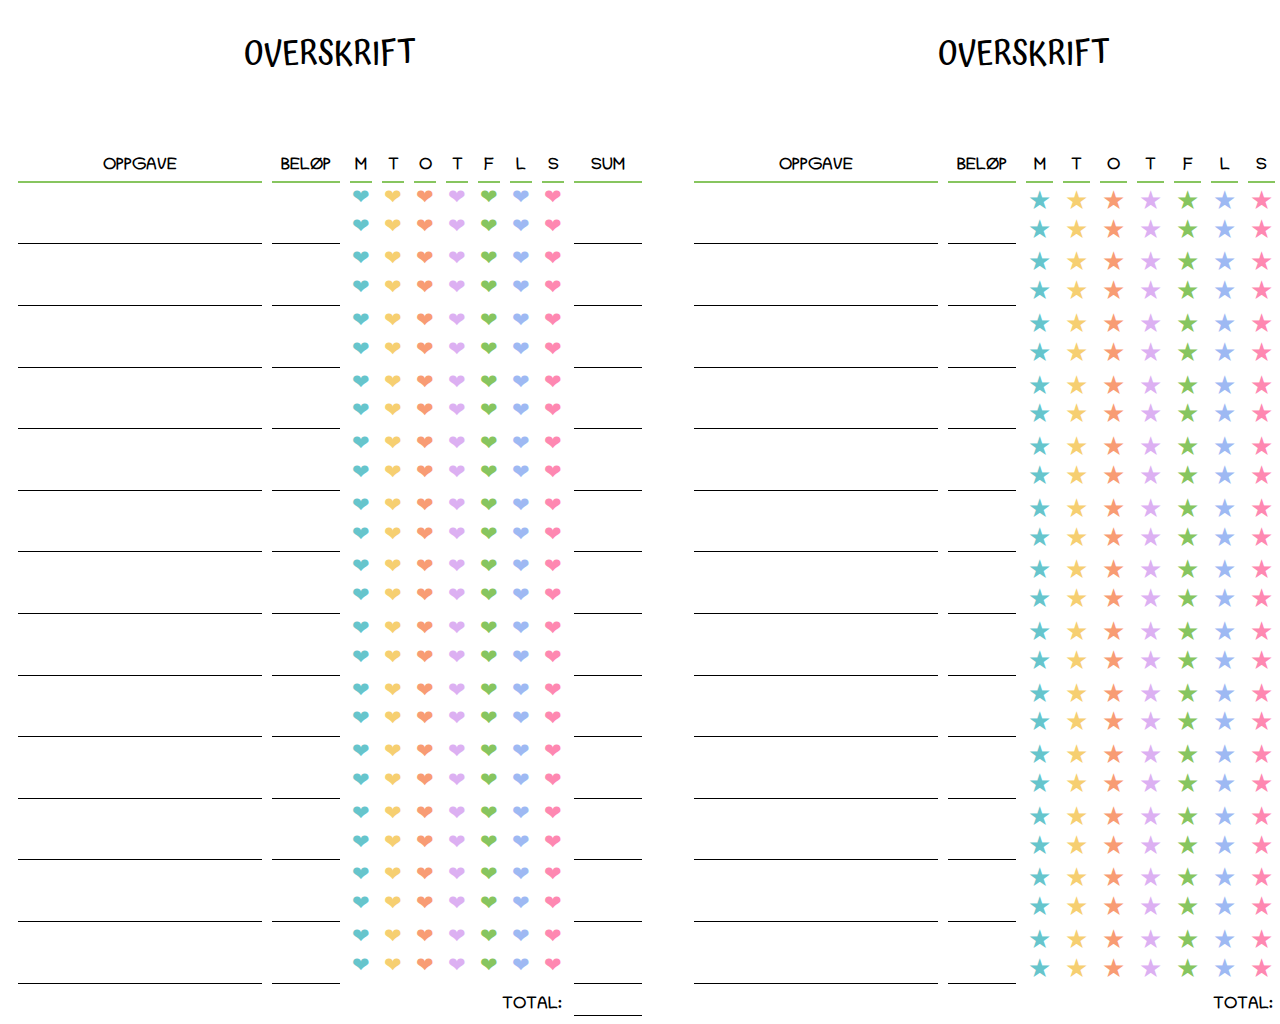
<file: ukelonn.html>
<!DOCTYPE html>
<html lang="nb">
  <head>
    <meta charset="utf-8">
    <meta name="viewport" content="width=device-width, initial-scale=1">
    <link rel="preconnect" href="https://fonts.googleapis.com">
    <link rel="preconnect" href="https://fonts.gstatic.com" crossorigin>
    <link href="https://fonts.googleapis.com/css2?family=Atma:wght@300;400;500;600;700&family=Chilanka&display=swap" rel="stylesheet">
    <title>Ukelønn</title>
    <style>
      body {
        font-family: "Chilanka", cursive;
        font-weight: 400;
        font-style: normal;
        display: flex;
        flex-direction: row;
        column-gap: 2rem;
      }
      body > div {
        display: flex;
        flex-direction: column;
        row-gap: 3rem;
      }
      table {
        border-spacing: 10px 0;
      }
      th, td {
        padding: 2px;
      }
      td {
        vertical-align: bottom;
      }
      .dagsoppgaver tr {
        height: 2rem;
      }
      .ukesoppgaver tr {
        height: 2.3rem;
      }
      .dagsoppgaver th {
        border-bottom: 2pt solid #87c55f;
      }
      h1 {
        text-align: center;
        font-family: "Atma", system-ui;
        font-weight: 500;
        font-style: normal;
      }
      .oppgave {
        min-width: 15rem;
        text-align: left;
        font-size: 1.2rem;
      }
      .tall {
        min-width: 4rem;
        text-align: center;
        font-size: 1.2rem;
      }
      .total {
        text-align: right;
        font-weight: bold;
      }
      .tall, .oppgave {
        border-bottom: 1pt solid black;
      }
      .rotert {
        writing-mode: tb-rl;
        transform: rotate(-180deg);
        font-size: 1.3rem;
      }
      
    </style>
    <script>
      const farger = ["#66c5cc", "#f6cf71", "#f89c74", "#dcb0f2", "#87c55f", "#9eb9f3", "#fe88b1"];
      const dager = ["MANDAG","TIRSDAG", "ONSDAG", "TORSDAG", "FREDAG", "LØRDAG", "SØNDAG"];
      const sjekkboks = (farge, symbol, størelse) => {
        const div = `<div style="height:1.8rem; overflow:hidden; font-size:${størelse}; color:${farge};">${symbol}</div>`;
        return `<td>${Array(2).fill(div).join("")}</td>`;
      };
      const dagsoppgaver = (symbol, størelse) => {
        const dager = farger.map(farge => sjekkboks(farge, symbol, størelse)).join("");
        return `<tr><td class="oppgave" contenteditable="true"></td><td class="tall" contenteditable="true"></td>${dager}<td class="tall"></td></tr>`;
      };
      const ukesoppgave = (dag, farge, symbol, størelse) => {
        const først = dag === "MANDAG" ? `<th rowspan="8" class="rotert">UKESOPPGAVER</th>`  : "";
        return `<tr>${først}<th style="min-width:2rem;border-radius:3px;background-color:${farge};">${dag}</th><td class="oppgave" contenteditable="true"></td>${sjekkboks(farge, symbol, størelse)}<td class="tall"></td></tr>`;
      };
      const ukeHtml = (rader, symbol, størelse) => 
`
    <div>
      <h1 contenteditable="true">OVERSKRIFT</h1>
      <table class="dagsoppgaver">
        <thead>
          <tr><th>OPPGAVE</th><th>BELØP</th><th>M</th><th>T</th><th>O</th><th>T</th><th>F</th><th>L</th><th>S</th><th>SUM</th></tr>
        </thead>
        <tbody>
          ${new Array(rader).fill(dagsoppgaver(symbol, størelse)).join("")}
        </tbody>
        <tfoot>
          <tr><td colspan="9" class="total">TOTAL:</td><td class="tall">&#10240;</td>
        </tfoot>
      </table>
      <!-- table class="ukesoppgaver">
        <tbody>
          ${dager.map((dag, i) => ukesoppgave(dag, farger[i], symbol, størelse)).join("")}
        </tbody>
        <tfoot>
          <tr><td colspan="4" class="total">TOTAL:</td><td class="tall">&#10240;</td>
        </tfoot>
      </table -->
    </div>
`;
      const uke = (rader, symbol, størelse) => document.body.innerHTML += ukeHtml(rader, symbol, størelse);
      window.onload = () => {
        document.body.innerHTML = "";
        uke(13, "❤", "1.3rem");
        uke(13, "★", "1.6rem");
      };
    </script>
  </head>
  <body>
    <p>Trenger JavaScript :|</p>
  </body>
</html>
</file>
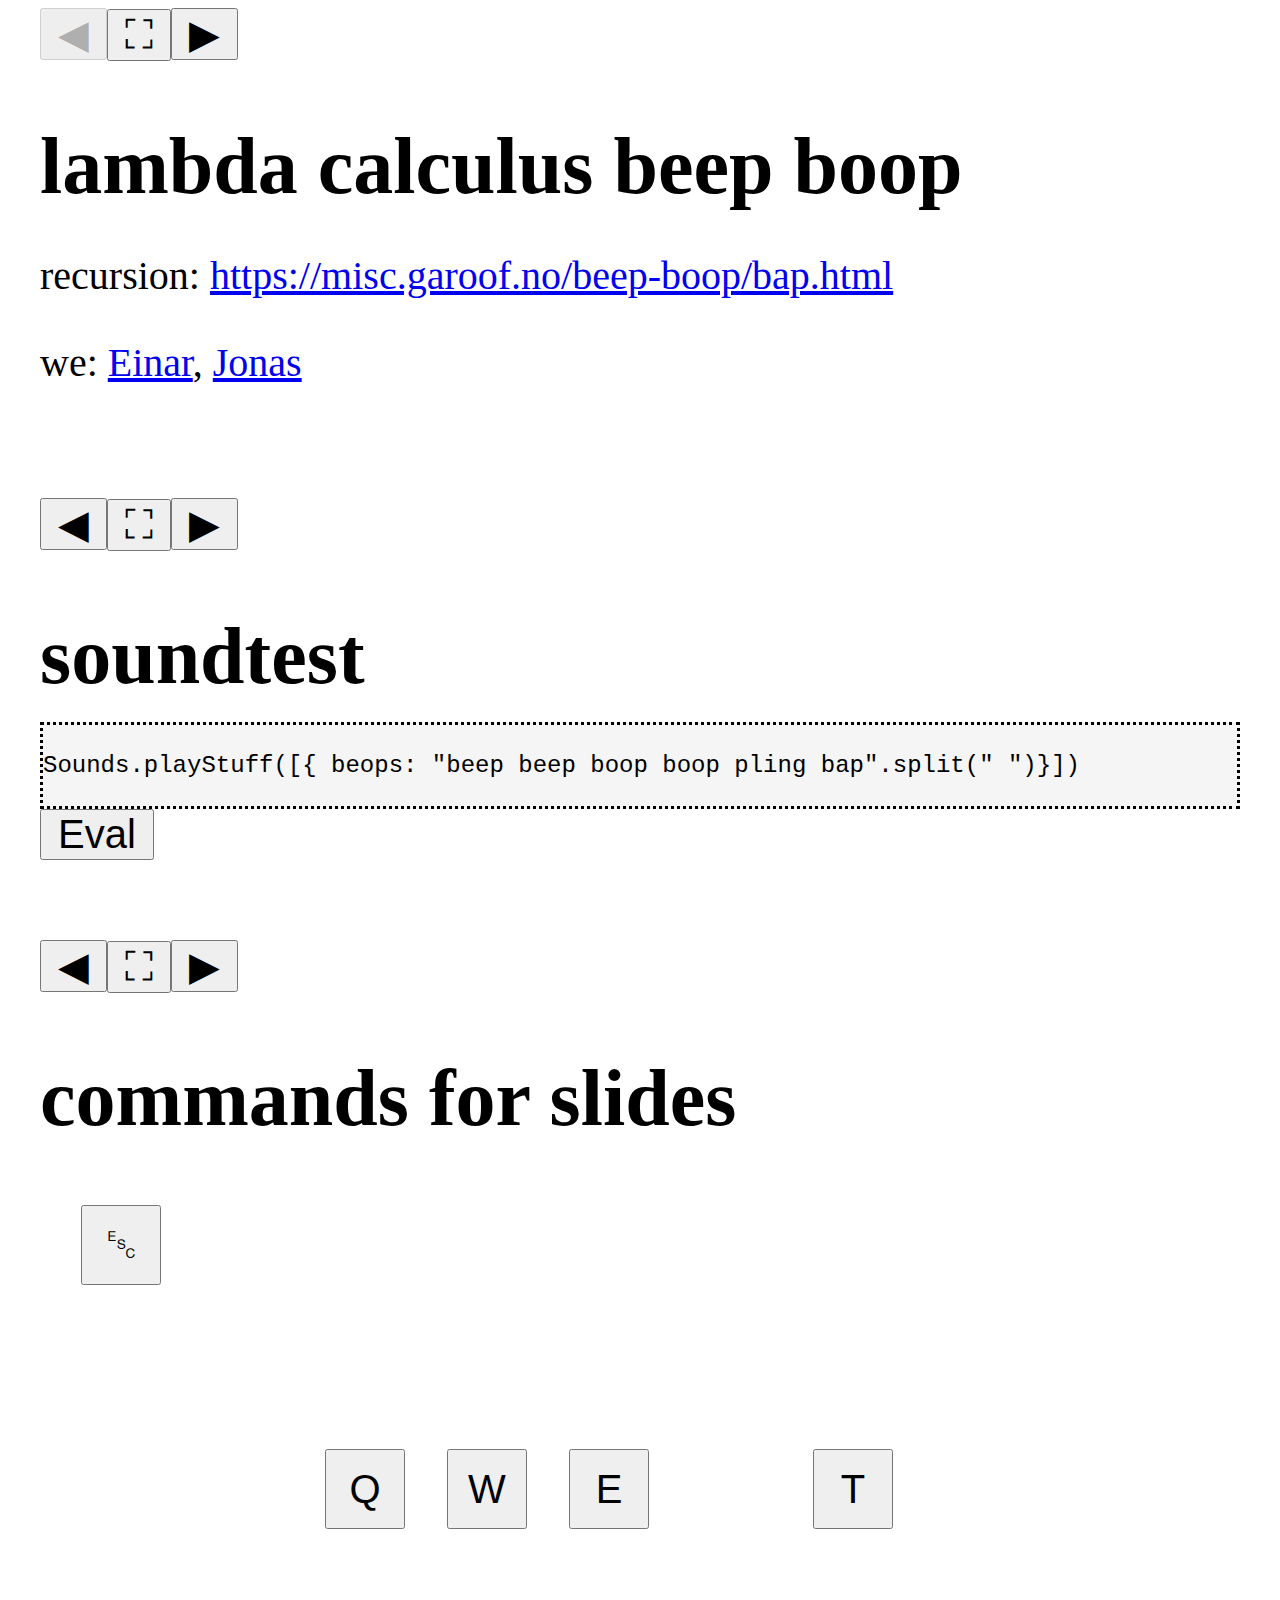
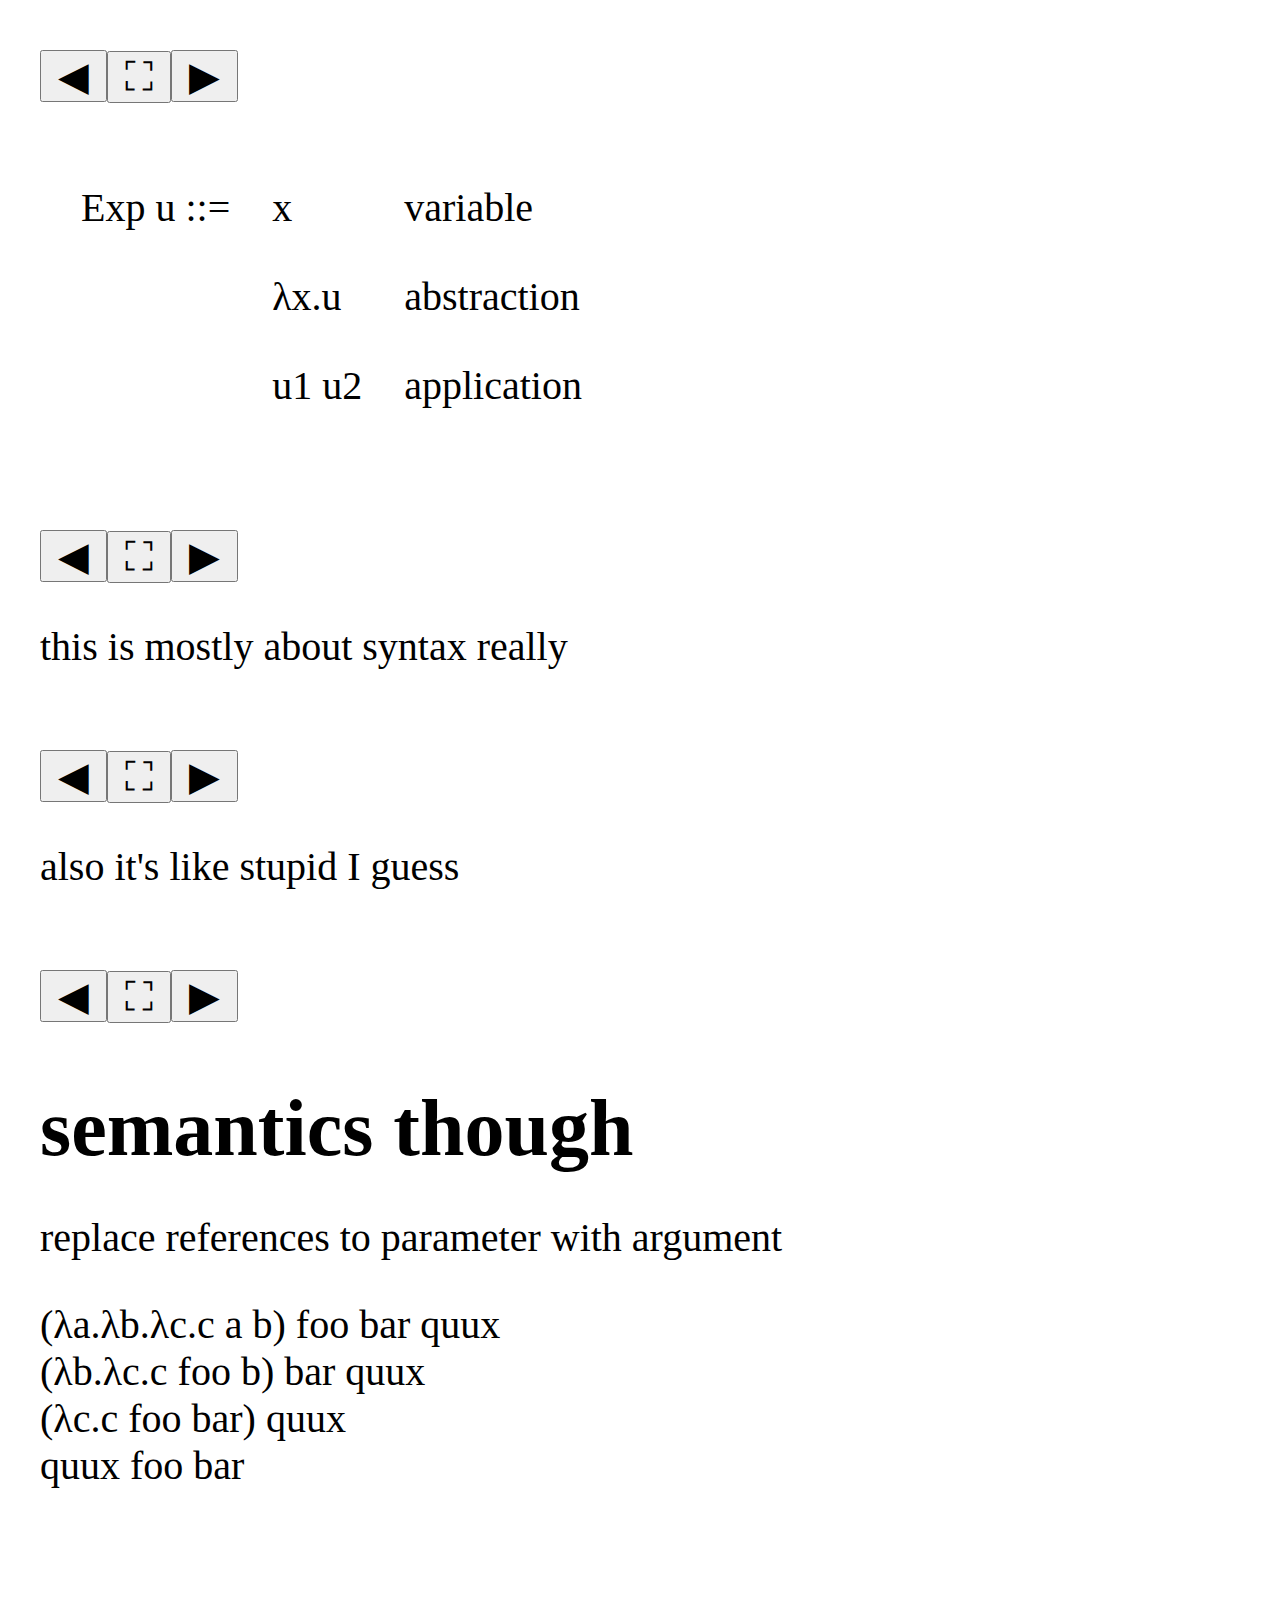
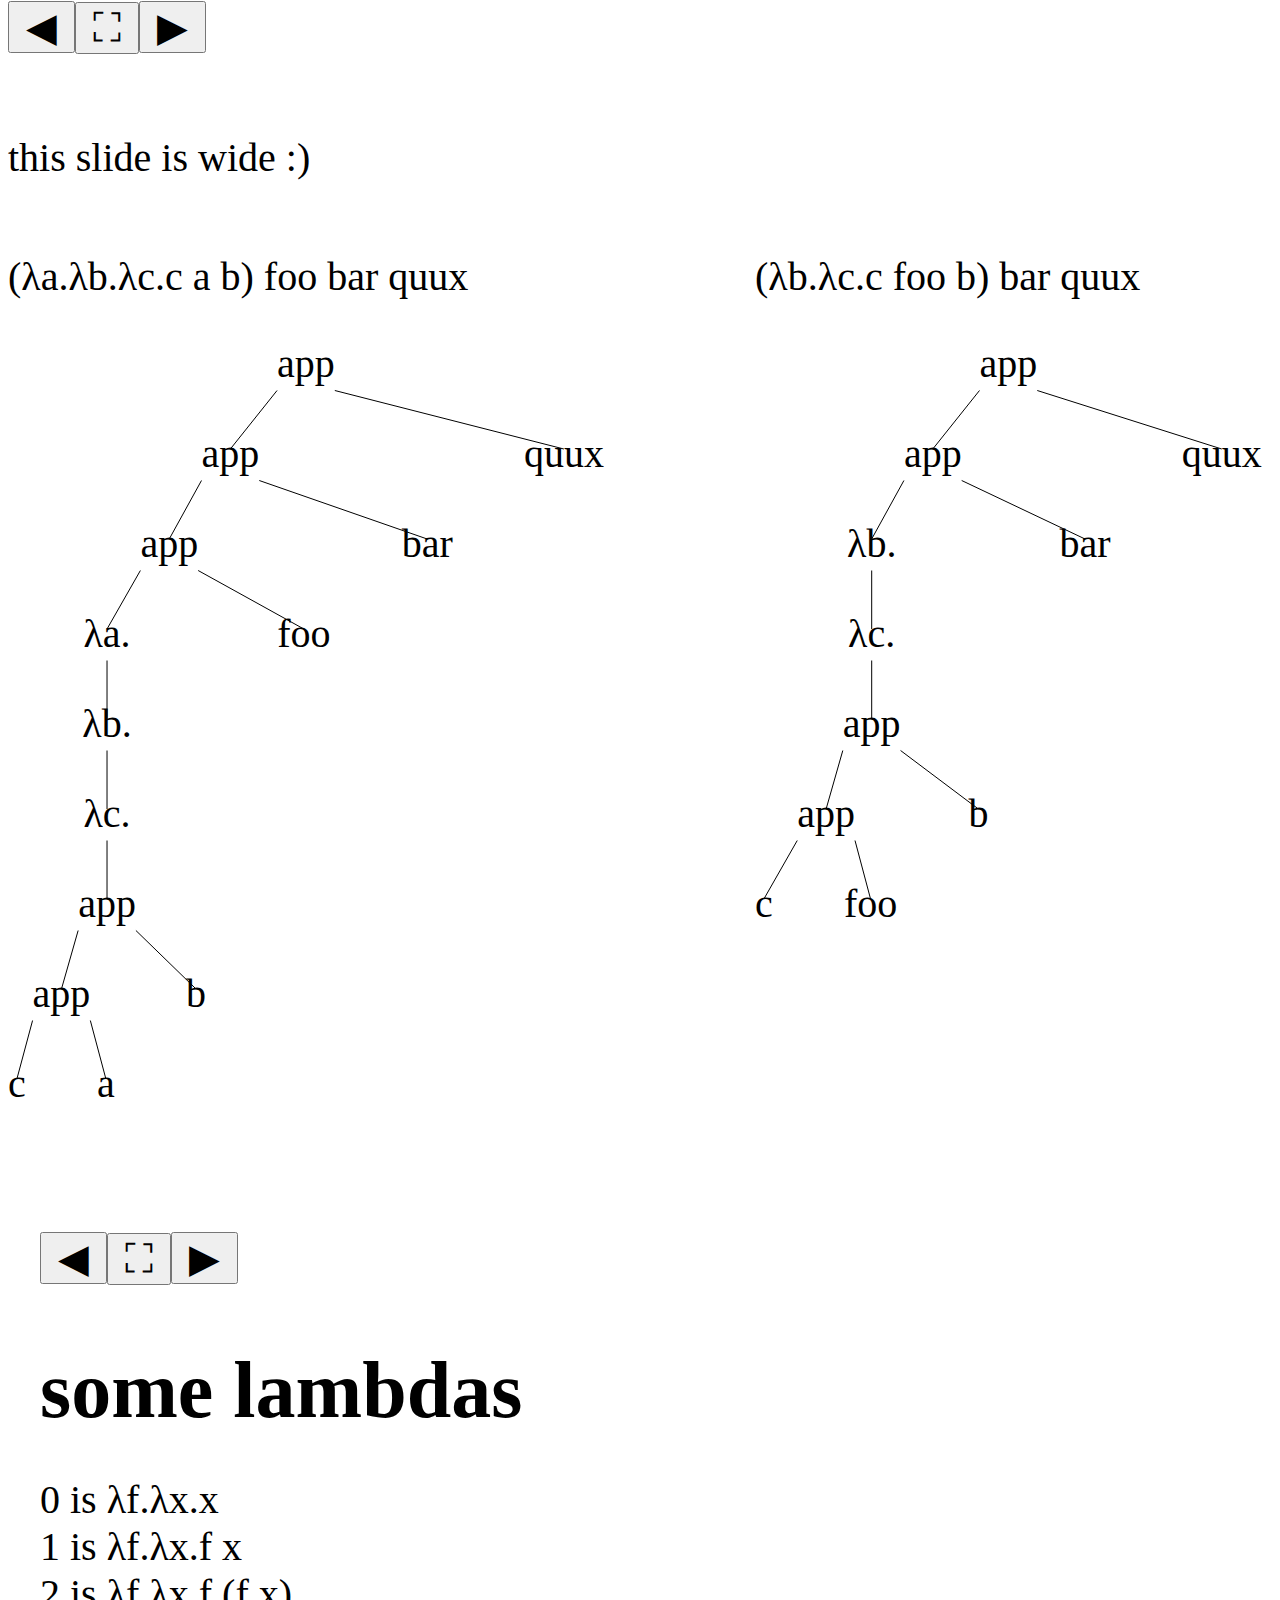
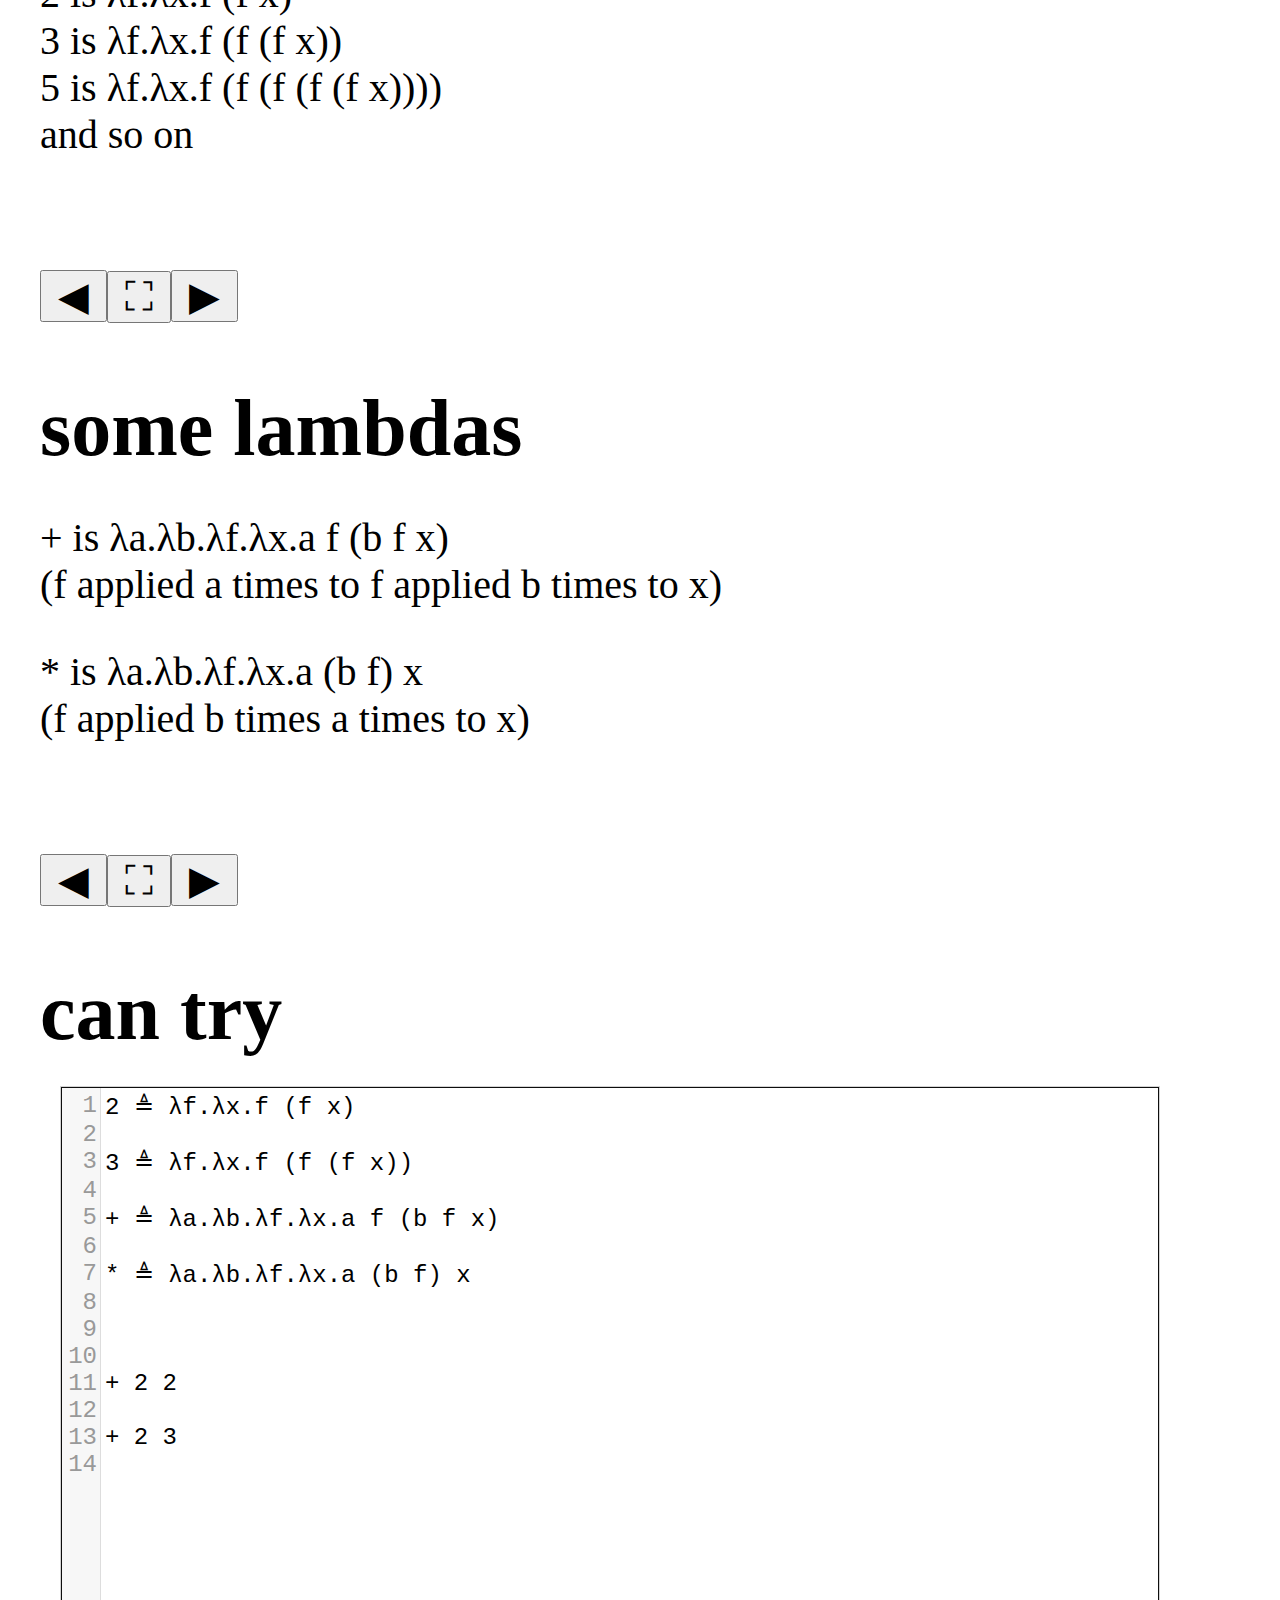
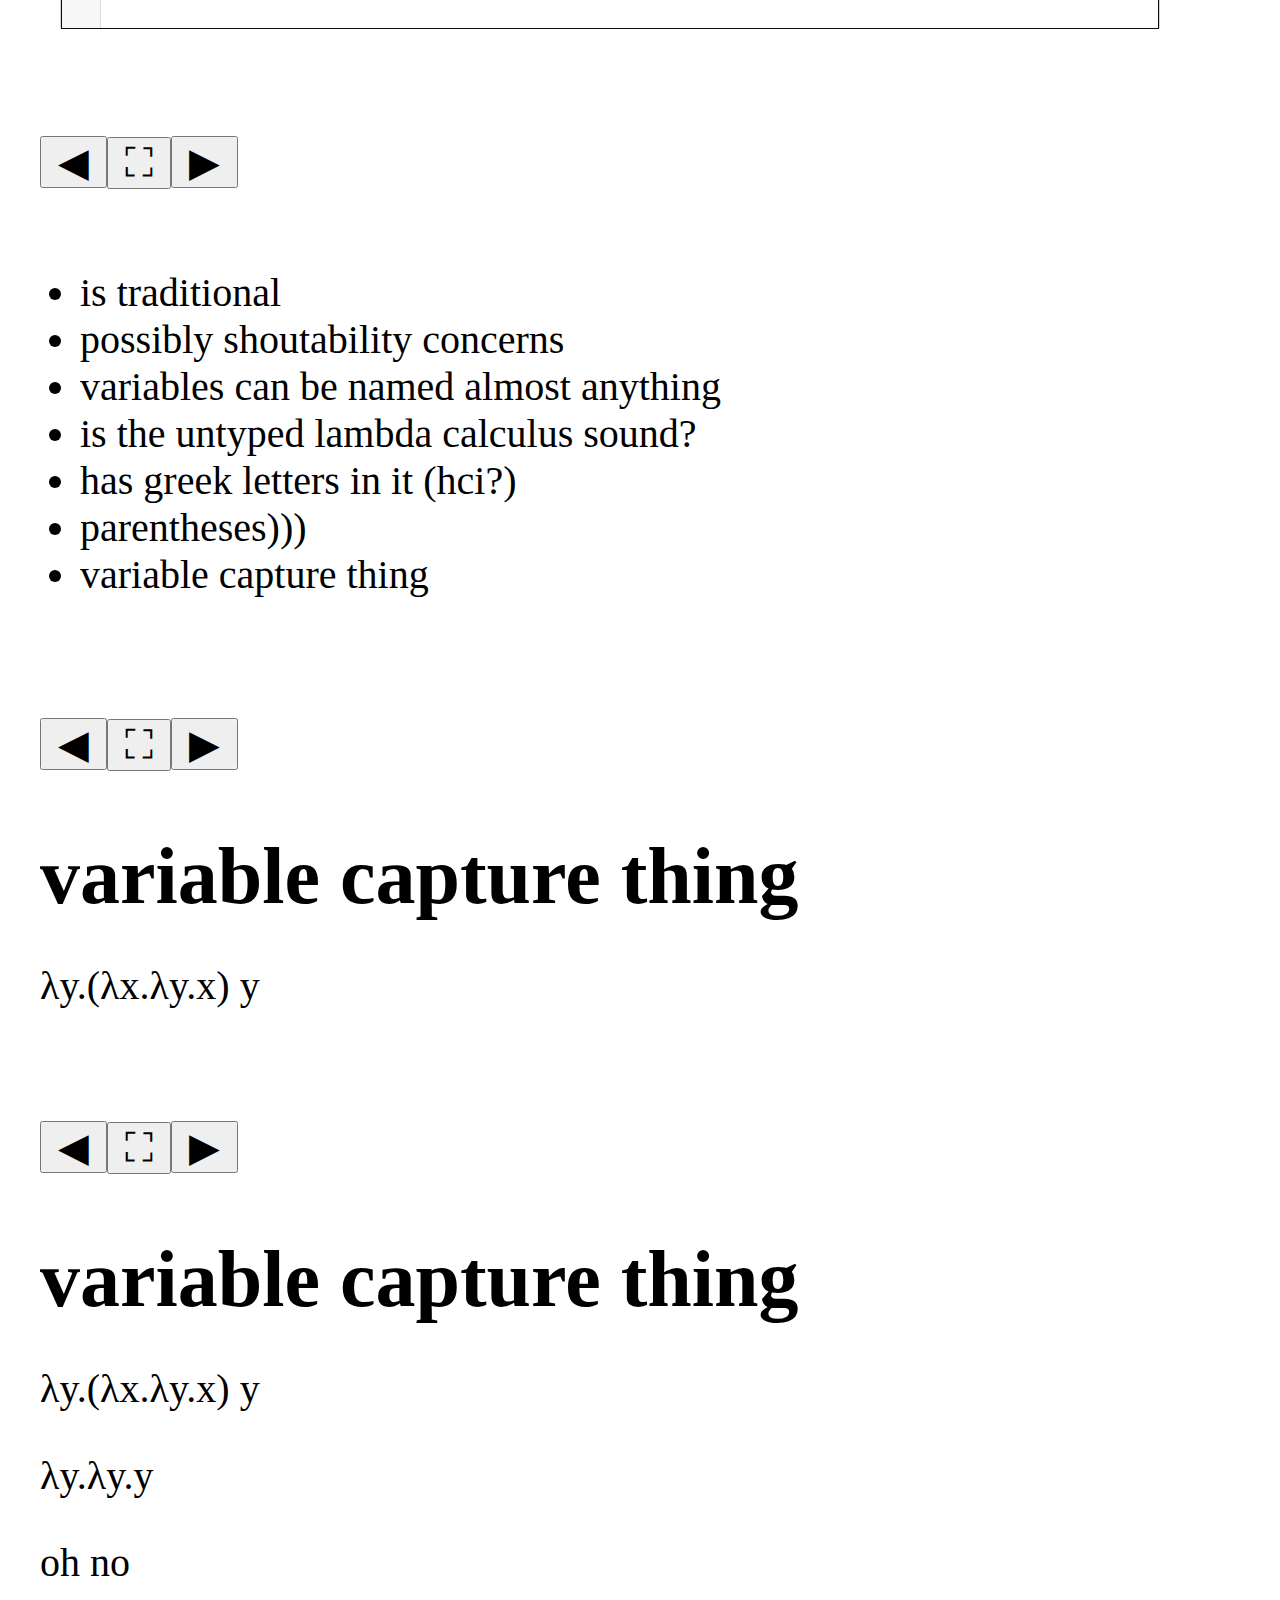
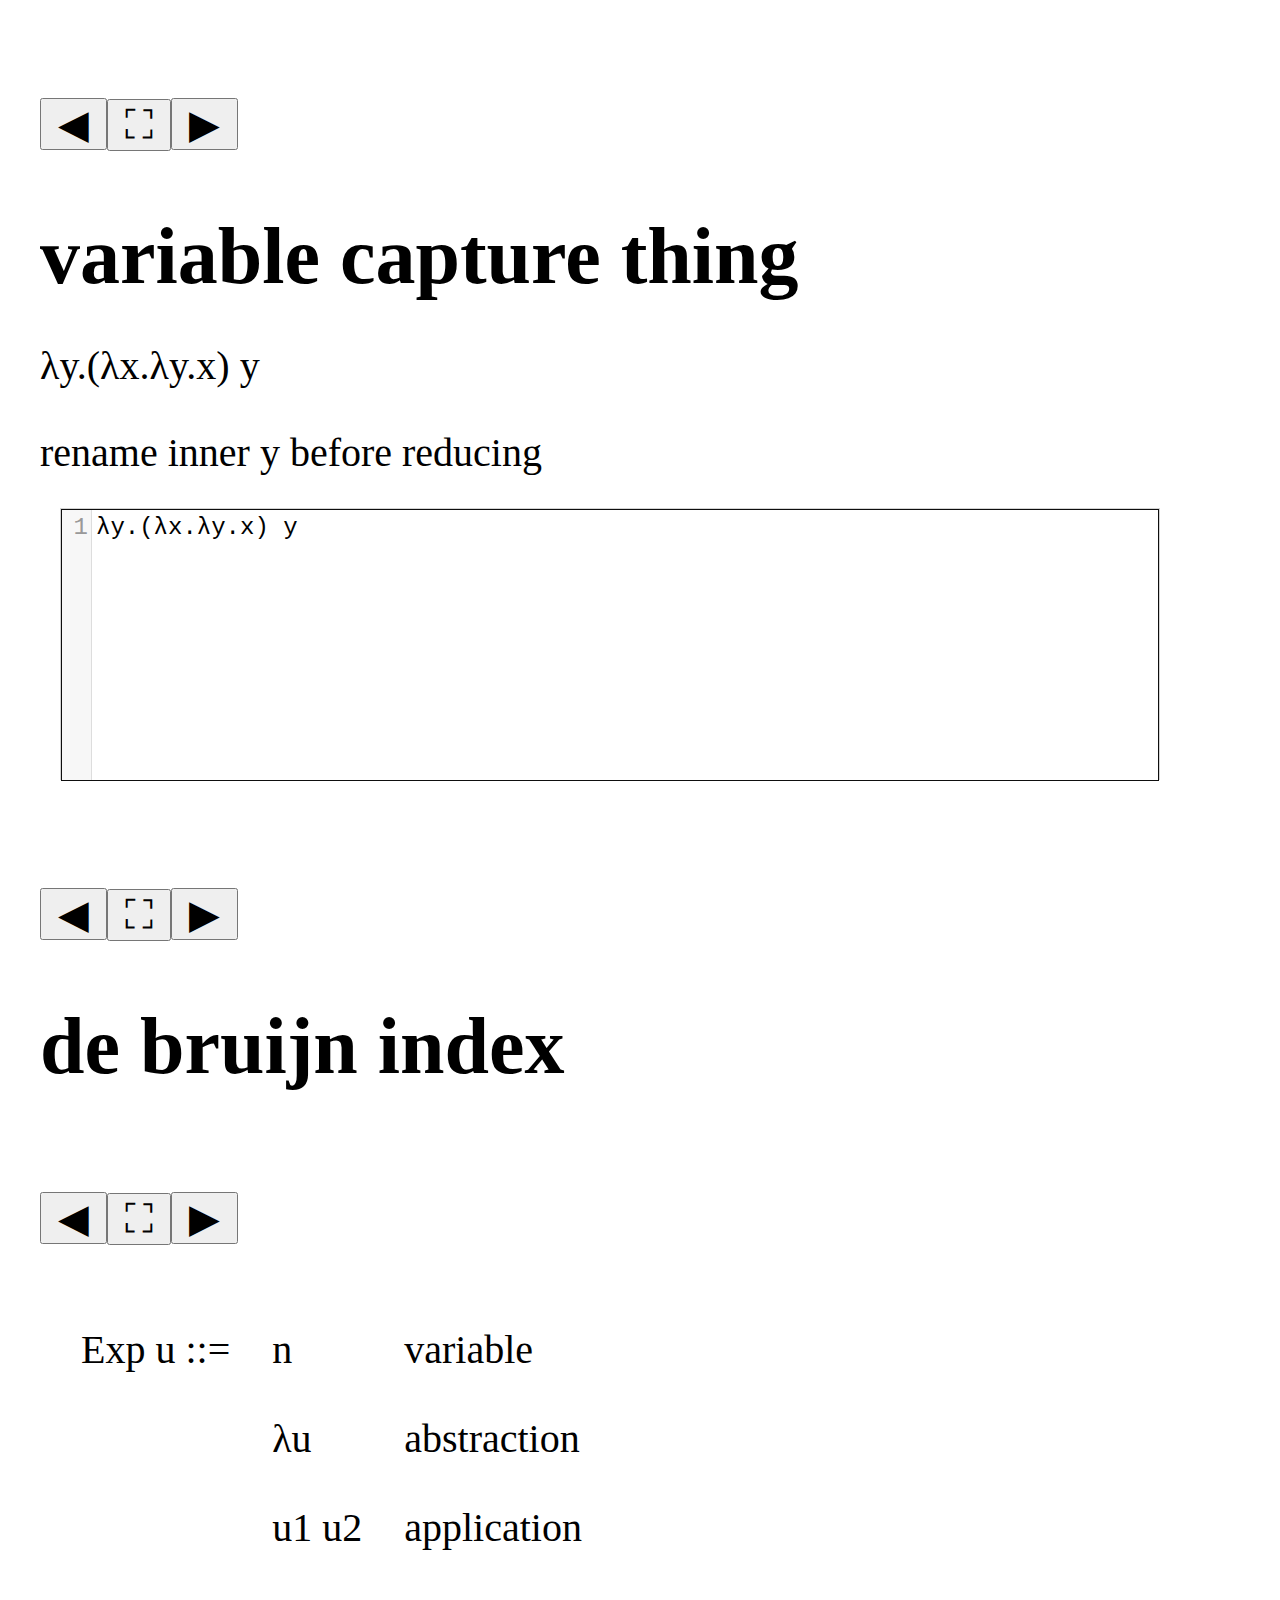
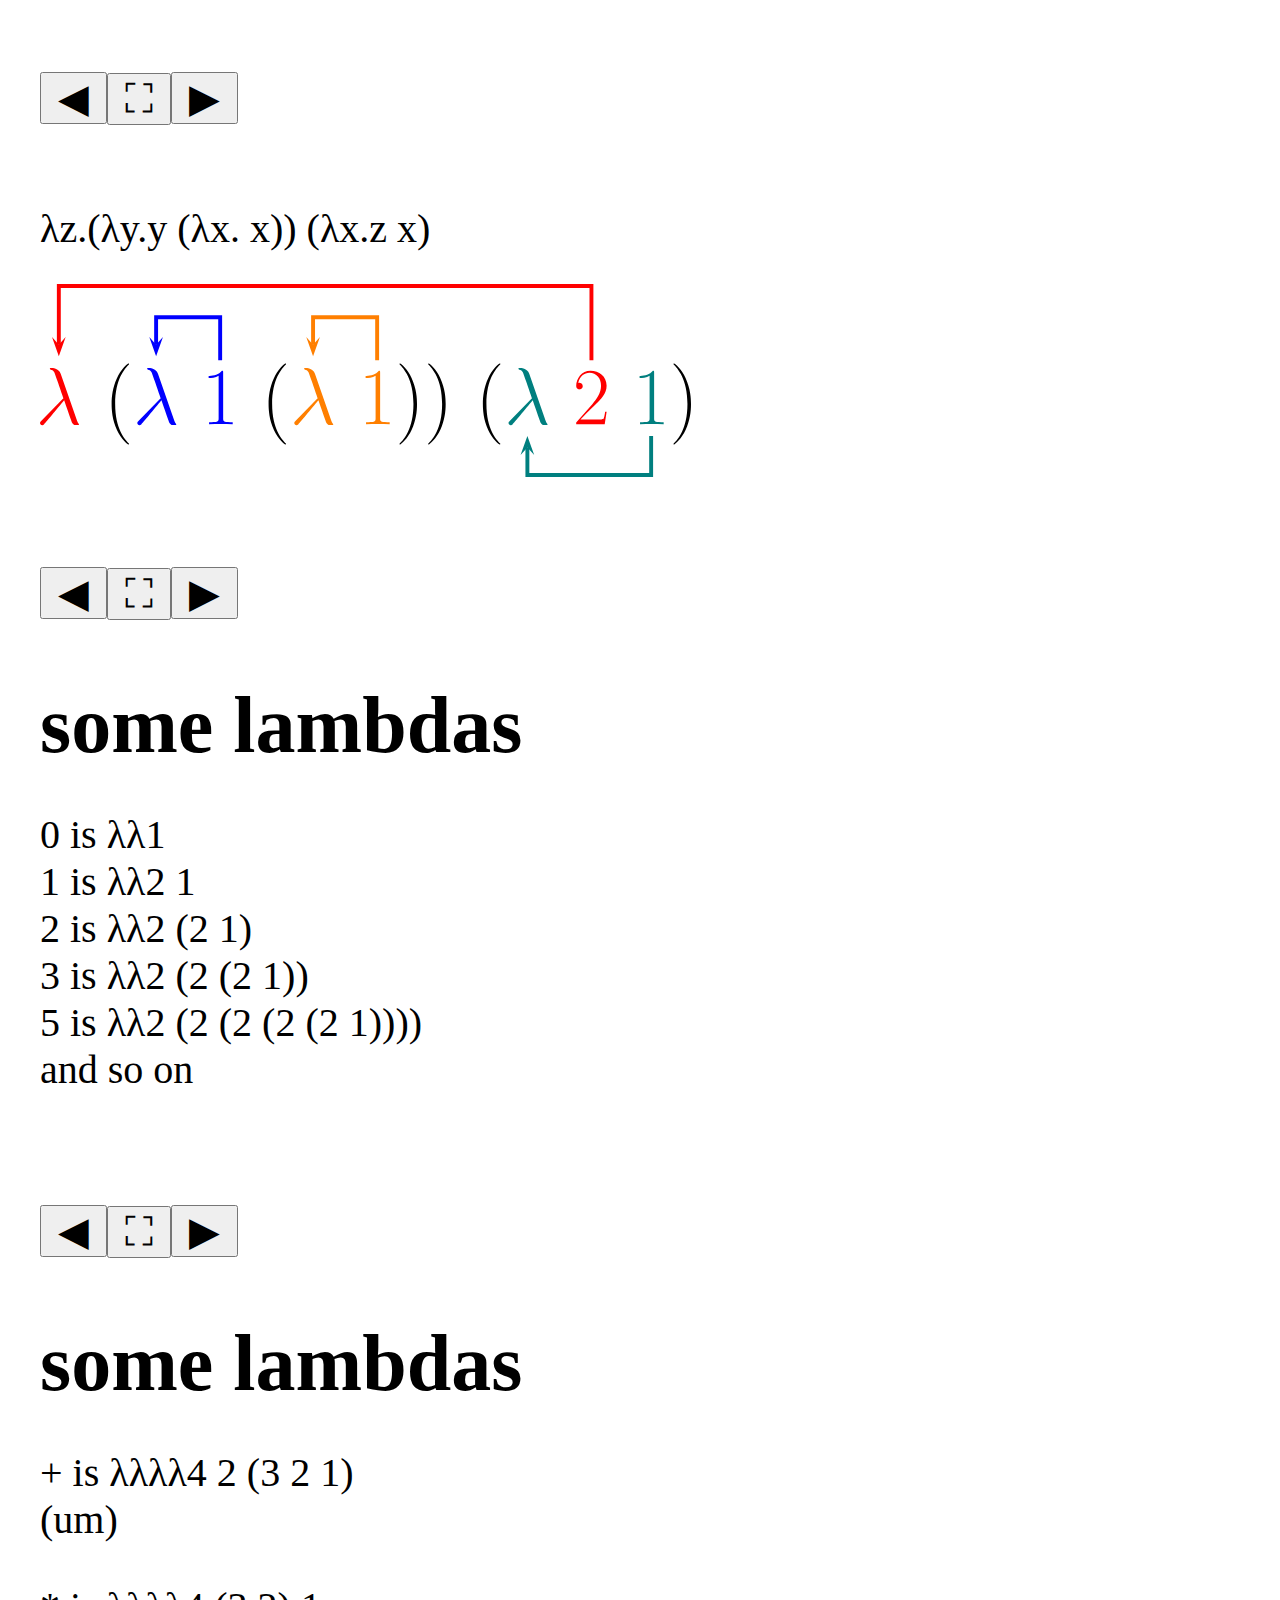
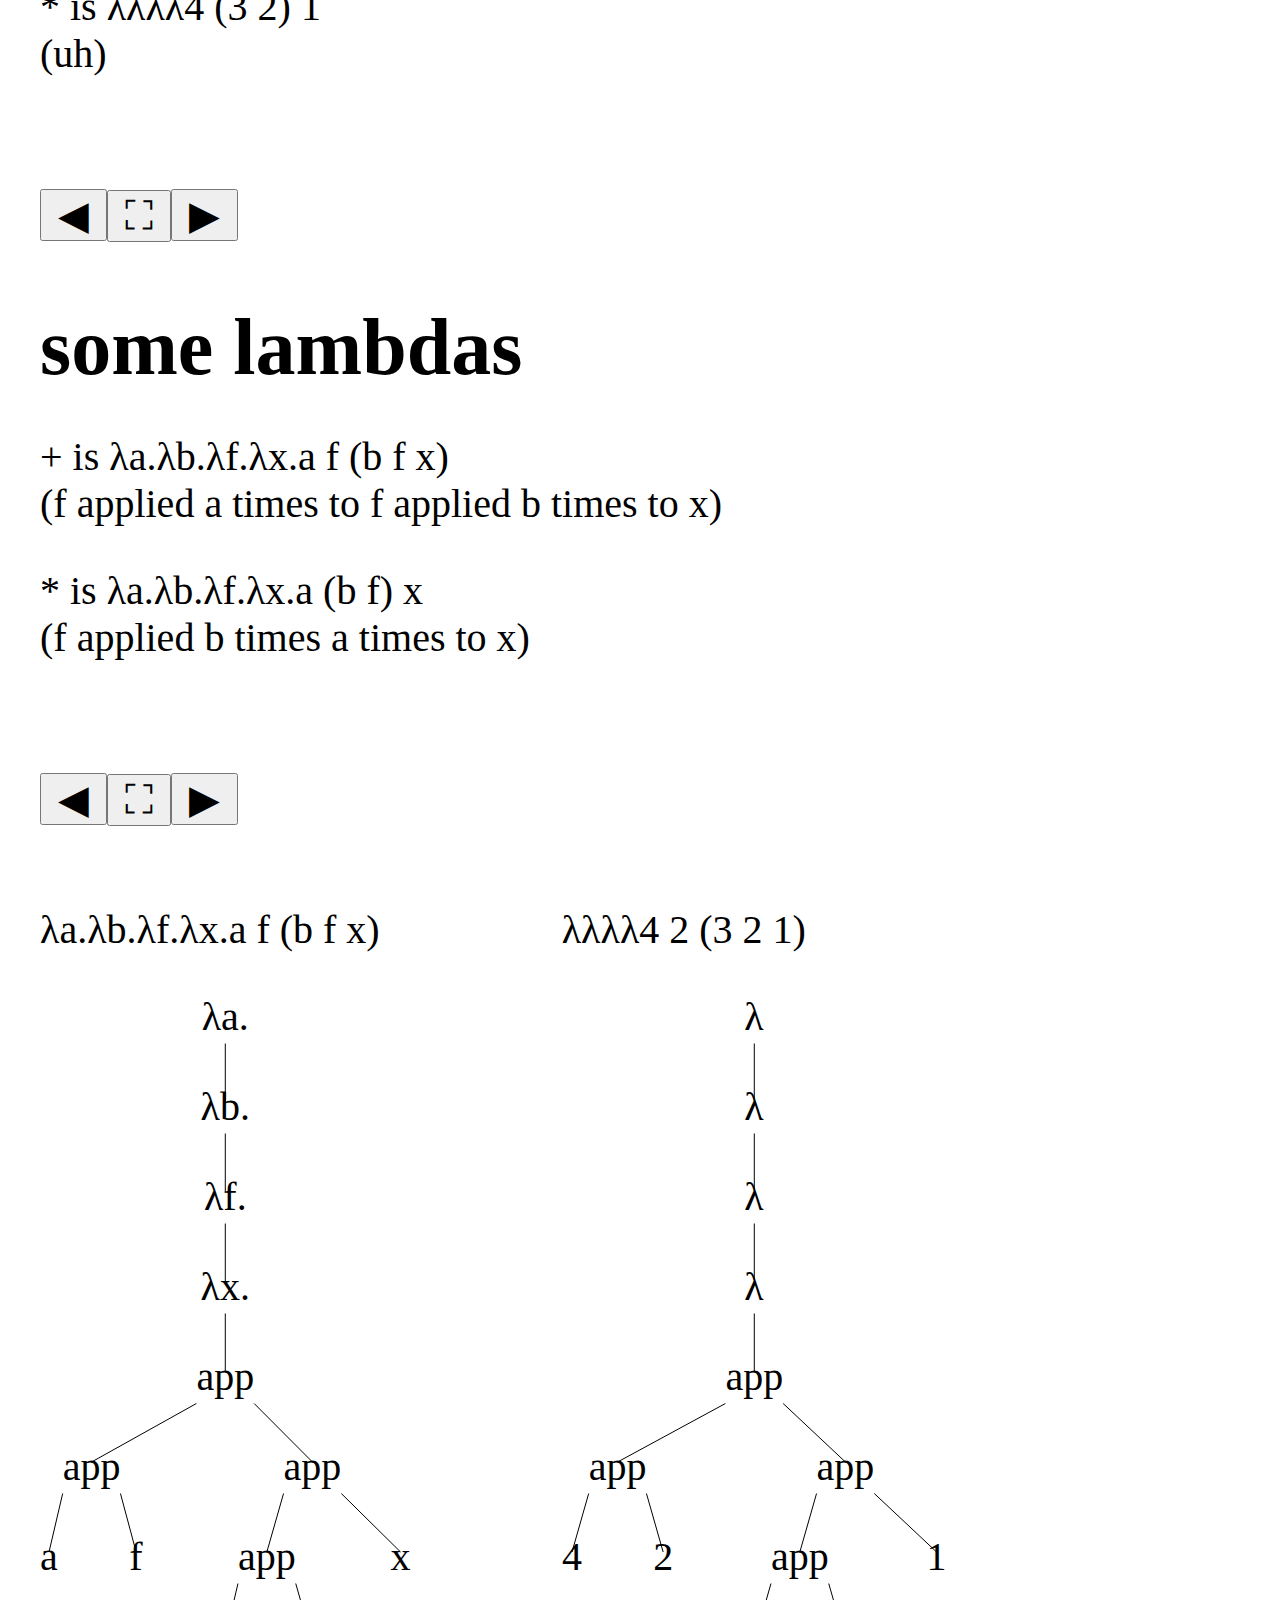
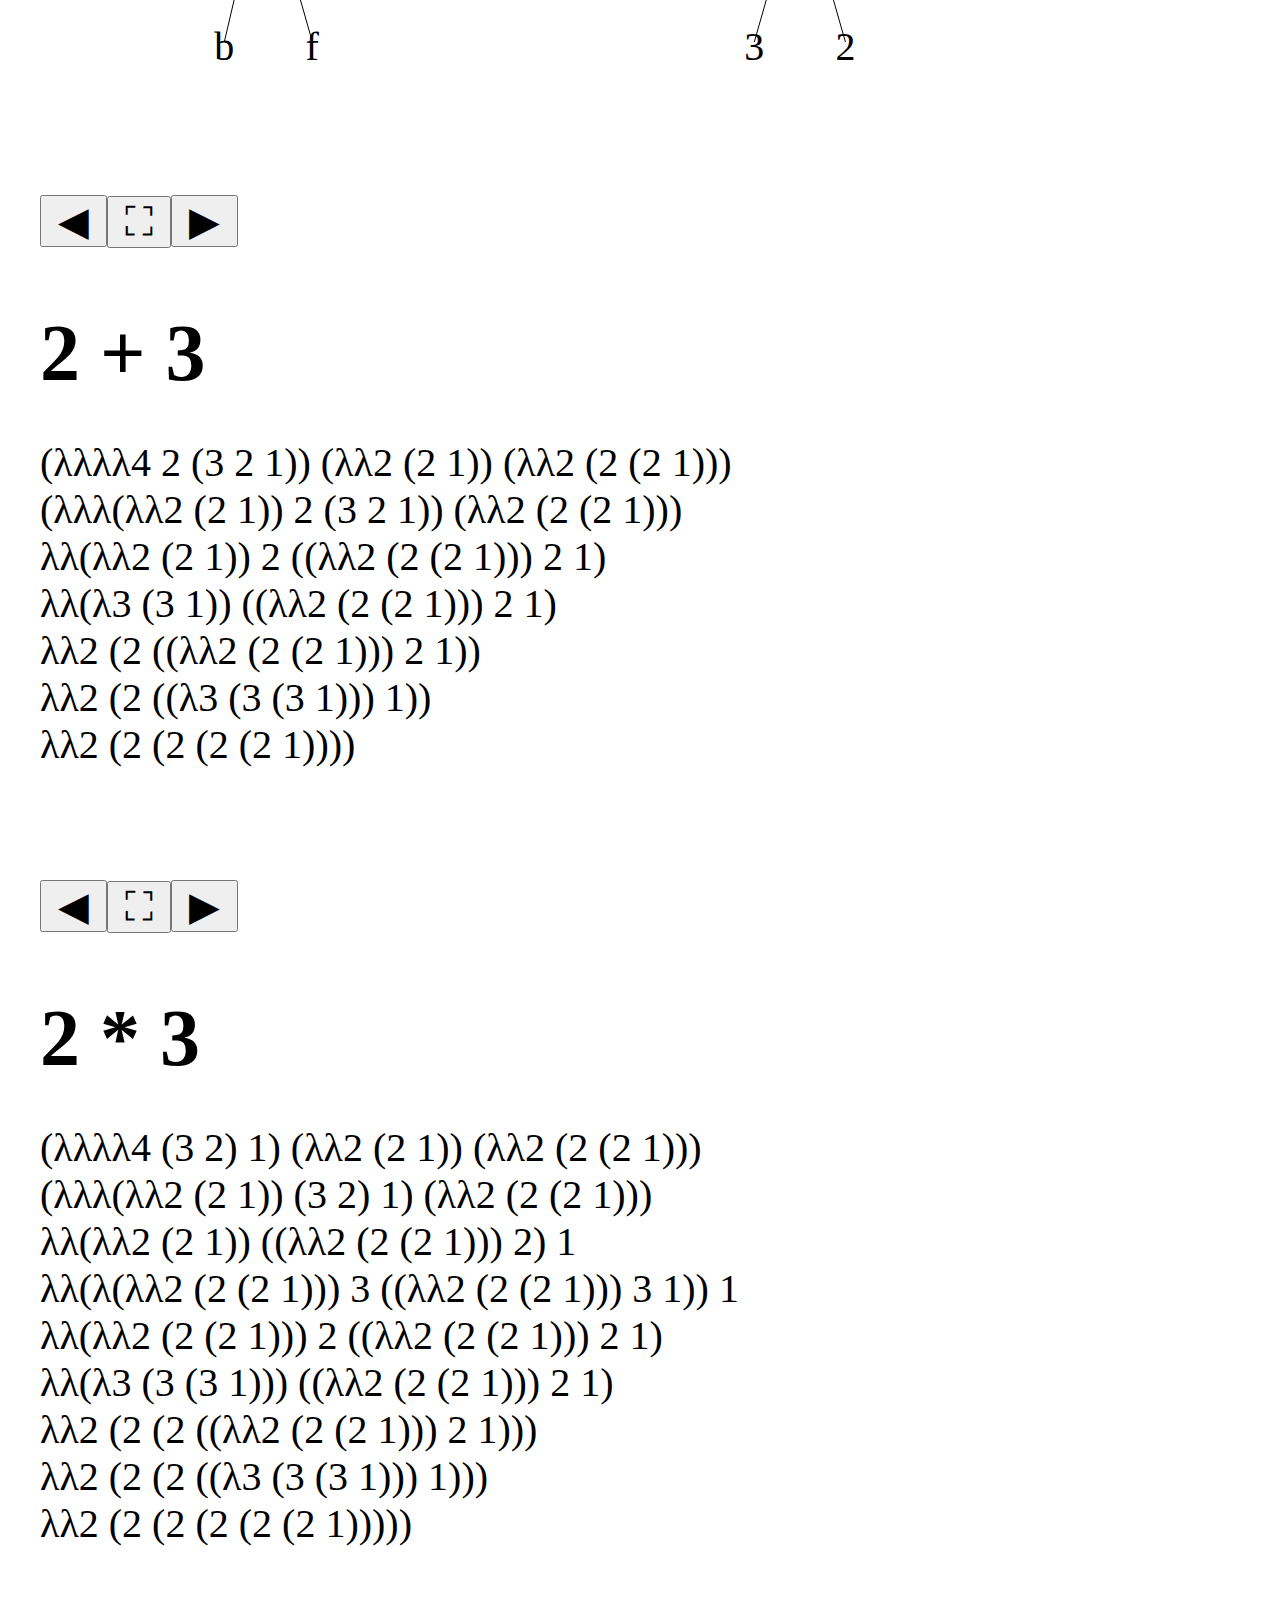
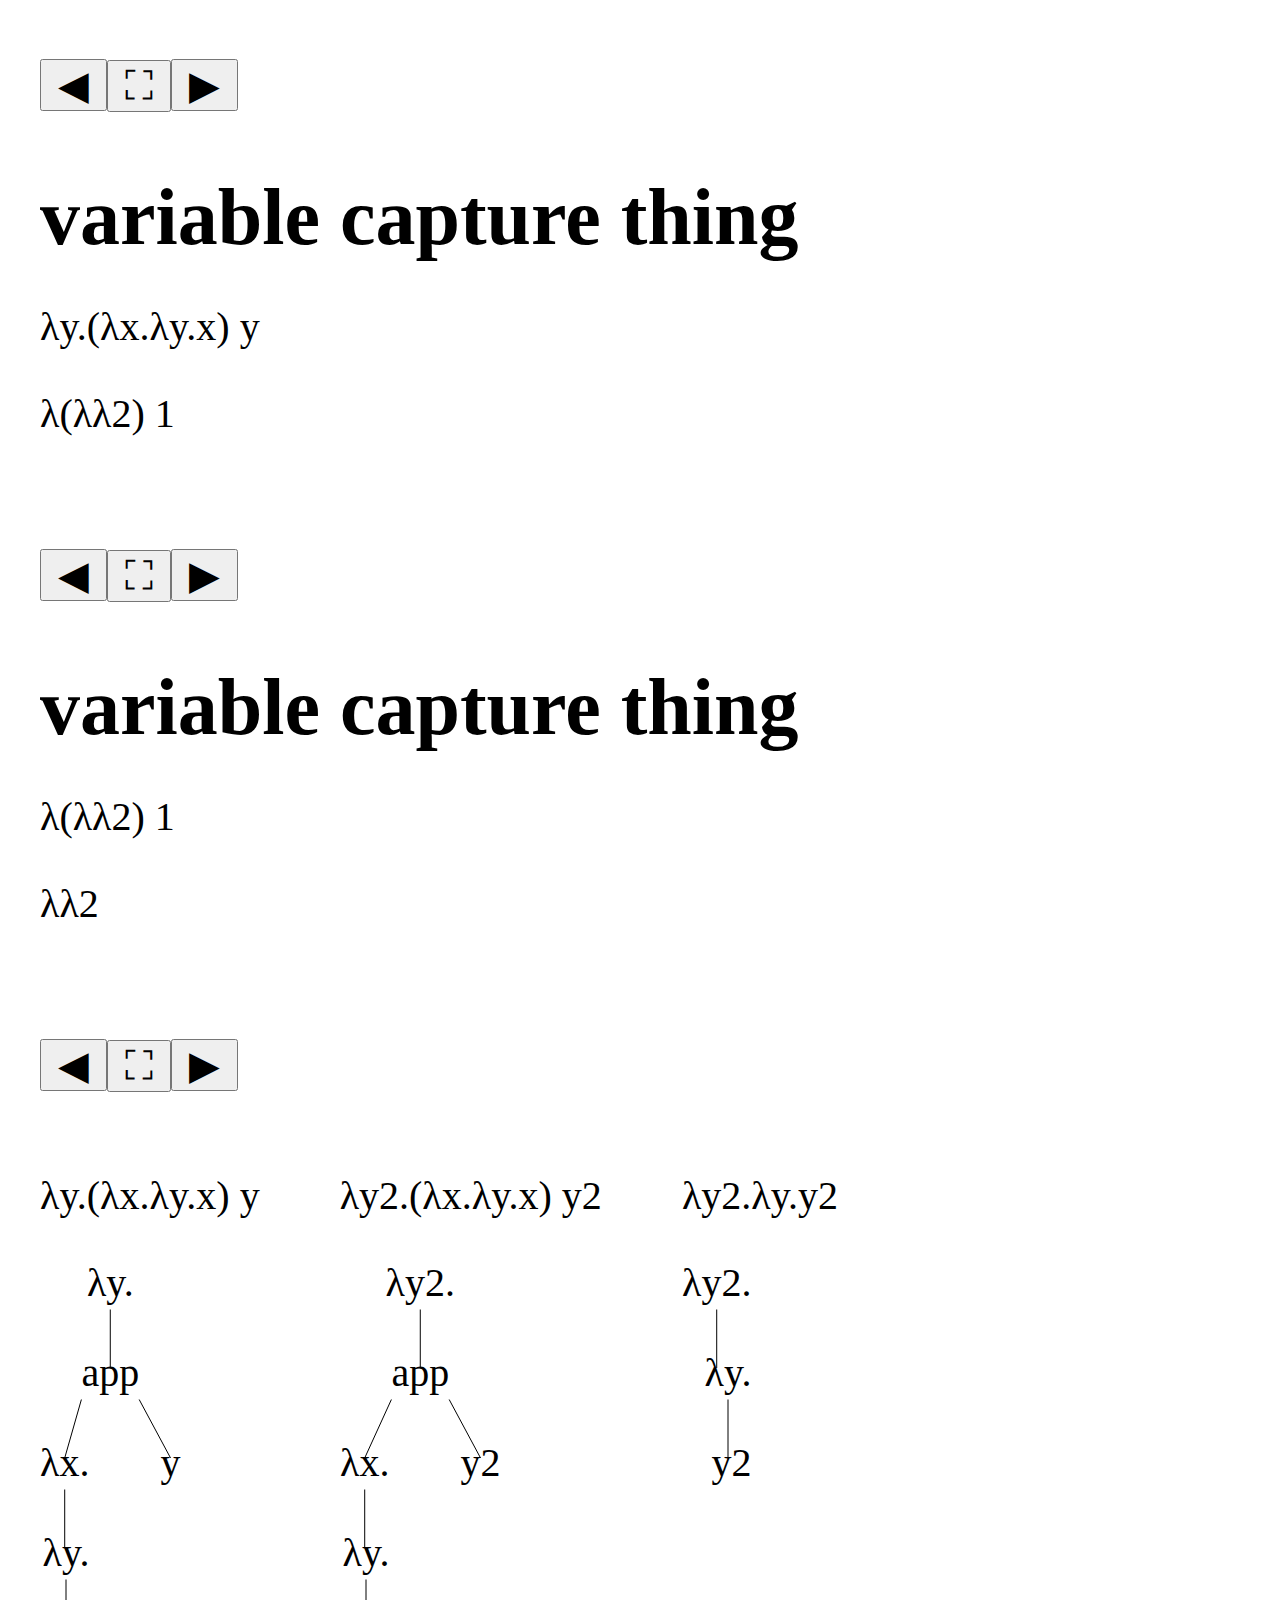
<file: beep-boop/bap.html>
<!DOCTYPE html>
<html>
  <head>
    <title>beep boop</title>
    <meta charset="utf-8" />
    <link rel="stylesheet" href="./cm/codemirror.css" />
    <link rel="stylesheet" href="./style.css" />
    <script src="./cm/codemirror.js" defer></script>
    <script src="./lambs/match.js" defer></script>
    <script src="./lambs/maybe.js" defer></script>
    <script src="./lambs/exp.js" defer></script>
    <script src="./lambs/parse.js" defer></script>
    <script src="./lambs/unparse.js" defer></script>
    <script src="./lambs/path.js" defer></script>
    <script src="./lambs/redex.js" defer></script>
    <script src="./lambs/eval.js" defer></script>
    <script src="./lambs/repl.js" defer></script>
    <script src="./lambs/beep-boop.js" defer></script>
    <script src="./lambs/debruijn.js" defer></script>

    <script src="./fish/vector.js" defer></script>
    <script src="./fish/point.js" defer></script>
    <script src="./fish/box.js" defer></script>
    <script src="./fish/hue.js" defer></script>
    <script src="./fish/lens.js" defer></script>
    <script src="./fish/svg.js" defer></script>
    <script src="./fish/shape.js" defer></script>
    <script src="./fish/letter.js" defer></script>
    <script src="./fish/george.js" defer></script>
    <script src="./fish/fish.js" defer></script>
    <script src="./fish/picture.js" defer></script>
    <script src="./fish/magic.js" defer></script>
    <script src="./fish/mirror.js" defer></script>

    <script src="./rects.js" defer></script>
    <script src="./tree.js" defer></script>
    <script src="./fishlamb.js" defer></script>
    <script src="./sounds.js" defer></script>
    <script src="./editor.js" defer></script>
    <script src="./booper.js" defer></script>
    <script src="./main.js" defer></script>

    <script src="./slides.js" defer></script>
  </head>
  <body>
    <div id="time" class="time"></div>
    <div id="slides" class="slides">
      <div class="slide">
        <h1>lambda calculus beep boop</h1>
        <p>
          recursion:
          <a href="https://misc.garoof.no/beep-boop/bap.html"
            >https://misc.garoof.no/beep-boop/bap.html</a
          >
        </p>
        <p>
          we: <a href="https://einarwh.no">Einar</a>,
          <a href="https://garoof.no">Jonas</a>
        </p>
      </div>
      
      <div class="slide">
        <h1>
          soundtest
        </h1>
        <div name="eval" class="code" contenteditable="true">
Sounds.playStuff([{ beops: "beep beep boop boop pling bap".split(" ")}])
        </div>
      </div>

      <div class="slide">
        <h1>
          commands for slides
        </h1>
        <table>
          <tbody>
            <tr>
              <td>
                <button
                  title="Exit fullscreen"
                  name="slide-command"
                  command="escape"
                  class="command-square"
                >
                  ␛
                </button>
              </td>
            </tr>
            <tr>
              <td><div class="command-square"></div></td>
            </tr>
            <tr>
              <td><div class="command-square"></div></td>
              <td><div class="command-square"></div></td>
              <td>
                <button
                  title="Previous slide"
                  name="slide-command"
                  command="q"
                  class="command-square"
                >
                  Q
                </button>
              </td>
              <td>
                <button
                  title="Enter fullscreen"
                  name="slide-command"
                  command="w"
                  class="command-square"
                >
                  W
                </button>
              </td>
              <td>
                <button name="slide-command" command="e" class="command-square">
                  E
                </button>
              </td>
              <td><div title="Next slide" class="command-square"></div></td>
              <td>
                <button
                  title="Toggle timething"
                  name="slide-command"
                  command="t"
                  class="command-square"
                >
                  T
                </button>
              </td>
            </tr>
          </tbody>
        </table>
      </div>

      <div class="slide">
        <table>
          <tbody>
            <tr>
              <td>Exp u ::=</td>
              <td>x</td>
              <td>variable</td>
            </tr>
            <tr>
              <td></td>
              <td>λx.u</td>
              <td>abstraction</td>
            </tr>
            <tr>
              <td></td>
              <td>u1 u2</td>
              <td>application</td>
            </tr>
          </tbody>
        </table>
      </div>
      <div class="slide">
        this is mostly about syntax really
      </div>
      <div class="slide">
        also it's like stupid I guess
      </div>
      <div class="slide">
        <h1>
          semantics though
        </h1>
        <p>replace references to parameter with argument</p>
        <p>
          (λa.λb.λc.c a b) foo bar quux
          <br />
          (λb.λc.c foo b) bar quux
          <br />
          (λc.c foo bar) quux
          <br />
          quux foo bar
        </p>
      </div>
      <div class="wideslide">
        <p>
          this slide is wide :)
        </p>
        <div class="row">
          <div name="tree">(λa.λb.λc.c a b) foo bar quux</div>
          <div name="tree">(λb.λc.c foo b) bar quux</div>
          <div name="tree">(λc.c foo bar) quux</div>
          <div name="tree">quux foo bar</div>
        </div>
      </div>
      <div class="slide">
        <h1>some lambdas</h1>
        <p>
          0 is λf.λx.x<br />
          1 is λf.λx.f x<br />
          2 is λf.λx.f (f x)<br />
          3 is λf.λx.f (f (f x))<br />
          5 is λf.λx.f (f (f (f (f x))))<br />
          and so on
        </p>
      </div>

      <div class="slide">
        <h1>some lambdas</h1>
        <p>
          + is λa.λb.λf.λx.a f (b f x)<br />
          (f applied a times to f applied b times to x)
        </p>
        <p>
          * is λa.λb.λf.λx.a (b f) x<br />
          (f applied b times a times to x)
        </p>
      </div>

      <div class="slide">
        <h1>can try</h1>
        <div name="lambs" class="editor twothirds">2 ≜ λf.λx.f (f x)<br />
3 ≜ λf.λx.f (f (f x))<br />
+ ≜ λa.λb.λf.λx.a f (b f x)<br />
* ≜ λa.λb.λf.λx.a (b f) x<br />
<br />
+ 2 2<br />
+ 2 3<br /></div>
      </div>
      <div class="slide">
        <ul>
          <li>is traditional</li>
          <li>possibly shoutability concerns</li>
          <li>variables can be named almost anything</li>
          <li>is the untyped lambda calculus sound?</li>
          <li>has greek letters in it (hci?)</li>
          <li>parentheses)))</li>
          <li>variable capture thing</li>
        </ul>
      </div>
      <div class="slide">
        <h1>variable capture thing</h1>
        <p>λy.(λx.λy.x) y</p>
      </div>
      <div class="slide">
        <h1>variable capture thing</h1>
        <p>λy.(λx.λy.x) y</p>
        <p>λy.λy.y</p>
        <p>oh no</p>
      </div>
      <div class="slide">
        <h1>variable capture thing</h1>
        <p>λy.(λx.λy.x) y</p>
        <p>rename inner y before reducing</p>
        <div name="lambs" class="editor third">λy.(λx.λy.x) y</div>
      </div>
      <div class="slide">
        <h1>de bruijn index</h1>
      </div>
      <div class="slide">
        <table>
          <tbody>
            <tr>
              <td>Exp u ::=</td>
              <td>n</td>
              <td>variable</td>
            </tr>
            <tr>
              <td></td>
              <td>λu</td>
              <td>abstraction</td>
            </tr>
            <tr>
              <td></td>
              <td>u1 u2</td>
              <td>application</td>
            </tr>
          </tbody>
        </table>
      </div>
      <div class="slide">
        <p>λz.(λy.y (λx. x)) (λx.z x)</p>
        <img
          src="./debruijn.svg"
        />
      </div>
      <div class="slide">
        <h1>some lambdas</h1>
        <p>
          0 is λλ1<br />
          1 is λλ2 1<br />
          2 is λλ2 (2 1)<br />
          3 is λλ2 (2 (2 1))<br />
          5 is λλ2 (2 (2 (2 (2 1))))<br />
          and so on
        </p>
      </div>
      <div class="slide">
        <h1>some lambdas</h1>
        <p>+ is λλλλ4 2 (3 2 1)<br />(um)</p>
        <p>* is λλλλ4 (3 2) 1<br />(uh)</p>
      </div>
      <div class="slide">
        <h1>some lambdas</h1>
        <p>
          + is λa.λb.λf.λx.a f (b f x)<br />
          (f applied a times to f applied b times to x)
        </p>
        <p>
          * is λa.λb.λf.λx.a (b f) x<br />
          (f applied b times a times to x)
        </p>
      </div>
      <div class="slide">
        <div class="row">
          <div name="tree">λa.λb.λf.λx.a f (b f x)</div>
          <div name="tree" type="bru">λa.λb.λf.λx.a f (b f x)</div>
        </div>
      </div>
      <div class="slide">
        <h1>2 + 3</h1>
        <p>
          (λλλλ4 2 (3 2 1)) (λλ2 (2 1)) (λλ2 (2 (2 1)))<br />
          (λλλ(λλ2 (2 1)) 2 (3 2 1)) (λλ2 (2 (2 1)))<br />
          λλ(λλ2 (2 1)) 2 ((λλ2 (2 (2 1))) 2 1)<br />
          λλ(λ3 (3 1)) ((λλ2 (2 (2 1))) 2 1)<br />
          λλ2 (2 ((λλ2 (2 (2 1))) 2 1))<br />
          λλ2 (2 ((λ3 (3 (3 1))) 1))<br />
          λλ2 (2 (2 (2 (2 1))))
        </p>
      </div>
      <div class="slide">
        <h1>2 * 3</h1>
        <p>
          (λλλλ4 (3 2) 1) (λλ2 (2 1)) (λλ2 (2 (2 1)))<br />
          (λλλ(λλ2 (2 1)) (3 2) 1) (λλ2 (2 (2 1)))<br />
          λλ(λλ2 (2 1)) ((λλ2 (2 (2 1))) 2) 1<br />
          λλ(λ(λλ2 (2 (2 1))) 3 ((λλ2 (2 (2 1))) 3 1)) 1<br />
          λλ(λλ2 (2 (2 1))) 2 ((λλ2 (2 (2 1))) 2 1)<br />
          λλ(λ3 (3 (3 1))) ((λλ2 (2 (2 1))) 2 1)<br />
          λλ2 (2 (2 ((λλ2 (2 (2 1))) 2 1)))<br />
          λλ2 (2 (2 ((λ3 (3 (3 1))) 1)))<br />
          λλ2 (2 (2 (2 (2 (2 1)))))
        </p>
      </div>
      <div class="slide">
        <h1>variable capture thing</h1>
        <p>λy.(λx.λy.x) y</p>
        <p>λ(λλ2) 1</p>
      </div>
      <div class="slide">
        <h1>variable capture thing</h1>
        <p>λ(λλ2) 1</p>
        <p>λλ2</p>
      </div>
      <div class="slide">
        <div class="row">
          <div name="tree">λy.(λx.λy.x) y</div>
          <div name="tree">λy2.(λx.λy.x) y2</div>
          <div name="tree">λy2.λy.y2</div>
        </div>
      </div>
      <div class="slide">
        <div class="row">
          <div name="tree" type="bru">λy2.(λx.λy.x) y2</div>
          <div name="tree" type="bru">λy2.λy.y2</div>
        </div>
      </div>
      <div class="slide">
        <div class="row">
          <div name="tree" type="bru">λy2.(λx.λy.x (λy.x)) y2</div>
          <div name="tree" type="bru">λy2.λy.y2 (λy.y2)</div>
        </div>
      </div>
      <div class="slide">
        <h1>anyway</h1>
        <ul>
          <li>arithmetic instead of variable capture</li>
          <li>subtract 1 from free variables in the function</li>
          <li>
            number of parameter-variable in function increases with depth in
            syntax tree
          </li>
          <li>add depth to free variables in argument when replacing</li>
        </ul>
      </div>
      <div class="slide">
        <ul>
          <li>fewer possible variable names</li>
          <li>still uses greek letters</li>
          <li>also still parentheses</li>
          <li>maths</li>
        </ul>
      </div>
      <div class="slide">
        <h1>beep boop</h1>
      </div>
      <div class="slide">
        <table>
          <tbody>
            <tr>
              <td>Exp u ::=</td>
              <td>boop b</td>
              <td>variable</td>
            </tr>
            <tr>
              <td></td>
              <td>beep u</td>
              <td>abstraction</td>
            </tr>
            <tr>
              <td></td>
              <td>pling u1 u2</td>
              <td>application</td>
            </tr>
          </tbody>
        </table>
        <br />
        <table>
          <tbody>
            <tr>
              <td>Boops b ::=</td>
              <td>bap</td>
              <td>bap</td>
            </tr>
            <tr>
              <td></td>
              <td>boop b</td>
              <td>boop</td>
            </tr>
          </tbody>
        </table>
      </div>
      <div class="slide">
        <h1>
          so the identity function is beep boop bap
        </h1>
        <p>
          nice
        </p>
      </div>
      <div class="slide">
        <h1>
          so the identity function is beep boop bap
        </h1>
        <div class="row">
          <div name="tree">λx.x</div>
          <div name="tree" type="beops">λx.x</div>
        </div>
      </div>
      <div class="slide">
        <h1>
          some beep boops
        </h1>
        <p>
          0 is beep beep boop bap<br>
          1 is beep beep pling boop boop bap boop bap<br>
          2 is beep beep pling boop boop bap pling boop boop bap boop bap<br>
          3 is beep beep pling boop boop bap pling boop boop bap pling boop boop bap boop bap<br>
          5 is beep beep pling boop boop bap pling boop boop bap pling boop boop bap pling boop boop bap pling boop boop bap boop bap<br>
          and so on
        </p>
      </div>
      <div class="slide">
        <h1>
          some beep boops
        </h1>
        <p>
          + is beep beep beep beep pling pling boop boop boop boop bap boop boop bap pling pling boop boop boop bap boop boop bap boop bap<br>
          * is beep beep beep beep pling pling boop boop boop boop bap pling boop boop boop bap boop boop bap boop bap
        </p>
      </div>
      <div class="slide">
        <h1>
          2 + 3
        </h1>
        <p>
          pling pling beep beep beep beep pling pling boop boop boop boop bap boop boop bap pling pling boop boop boop bap boop boop bap boop bap beep beep pling boop boop bap pling boop boop bap boop bap beep beep pling boop boop bap pling boop boop bap pling boop boop bap boop bap
        </p>
      </div>
      <div class="slide">
        <p>
          we can try
        </p>
        <p>
          for keyboard: a = beep, s = boop d = bap, f = pling, backspace = undo, space = "next"
        </p>
        <div name="beep-boop" beops></div>
      </div>
     <div class="slide">
       <p>
         with tree
       </p>
       <div name="beep-boop" beops-tree></div>
      </div>
      <div class="slide">
        <p>
          lambdatree!
        </p>
        <div name="beep-boop" beops lambs-tree></div>
      </div>
      <div class="slide">
        <p>
          more lambdaer
        </p>
        <div name="beep-boop" beops lambs lambs-tree></div>
      </div>
      <div class="slide">
        <h1>
          also actual sounds
        </h1>
        <div name="beep-boop" beops lambs sound></div>
      </div>
      <div class="slide">
        <ul>
          <li>no parentheses</li>  
          <li>a small set of not very difficult words</li>
          <li>solves hci issues by being intuitive for both humans and computers</li>
        </ul>
      </div>
      <div class="slide">
        <h1>cannot syntax error</h1>
        <div name="lambs" class="editor third">λf.λx.f (f x<br>λf.λx f (f x)<br>x.x</div>
        <div name="beep-boop" beops lambs sound></div>
      </div>
      <div class="slide">
        <p>
          so uh what else? 
        </p>
      </div>
      <div class="slide">
        <p>
          I mean, there's fish?
        </p>
        <p>
          Einar always has some fish
        </p>
        <div name="eval" class="code" contenteditable="true">Svg.create(
    600,
    600,
    Mirror.mirrorShapes(
        600,
        Picture.squareLimitColor(
            4,
            Magic.createPicture(Fish.fancy()))
            (Lens.create(
                Box.create(
                    Vector.create(100, 100),
                    Vector.create(400, 0),
                    Vector.create(0, 400)),
                Hue.create("black")))).map(r =&gt; r.shape.toSvgElement(r.style)))
        </div>
      </div>
      <div class="slide">
        <div name="beep-boop" beops lambs fish sound></div>
      </div>
      <div class="slide">
        <h1>
          some other picture combinator thing          
        </h1>
        <p>
          maybe more legible
        </p>
        <div name="beep-boop" beops lambs rects sound></div>
      </div>
      <div class="slide">
        <h1>
          can make it sound different
        </h1>
        <div name="eval" class="code" contenteditable="true">
const supersaw = (freq, vol, sawNumber, detune) =&gt; {
    let g = Sounds.audioContext().createGain();
    g.gain.setValueAtTime(0, Sounds.audioContext().currentTime);

    for (let i = 0; i &lt; sawNumber; i++) {
        let saw = Sounds.audioContext().createOscillator();
        saw.type = 'sawtooth';
        saw.frequency.setValueAtTime(freq, Sounds.audioContext().currentTime);
        saw.detune.value = -detune + i * 2 * (detune / (sawNumber - 1));
        saw.start();
        saw.connect(g);
    }

    let dur = 0;
    for (let i = 0; i &lt; vol.length; i++) {
        dur = dur + vol[i].time;
    }
    dur = dur * 0.5;

    g.connect(Sounds.audioContext().destination);

    return Sounds.note(dur, [{ dial: g.gain, vts: vol }]);
}

const sawVol = [
    { val: 0.13, time: 0.1 },
    { val: 0.1, time: 0.2 },
    { val: 0.1, time: 0.5 },
    { val: 0, time: 0.3 }];

const saw = (freq) =&gt; supersaw(freq, sawVol, 7, 10);

Sounds.setNotes(new Map(
    [
        ["beep", saw(440)],
        ["boop", saw(493.88)],
        ["bap", saw(523.25)],
        ["pling", saw(587.33)],
        ["undo", saw(800)],
        ["next", saw(250)]
    ]));
        </div>
        
        <div name="beep-boop" beops lambs sound rects></div>
        <p>(supersaw stolen from Stian. <a href="https://github.com/mollerse/audible-code-presentation">code</a>.)</p>
      </div>
      <div class="slide">
        <h1>
          forever
        </h1>
        <p>
          omega!
        </p>
        <div name="beep-boop" beops lambs sound rects>
          
        </div>
      </div>
      <div class="slide">
        <div name="eval" class="code" contenteditable="true">
const f = (x) =&gt; [{ val: x * 1.2, time: 0.7 }, { val: x, time: 0.3 }];

const vol =
    [
        { val: 0.13, time: 0.1 },
        { val: 0.1, time: 0.2 },
        { val: 0.1, time: 0.5 },
        { val: 0, time: 0.3 }
    ];

const newNotes = new Map([
    ["beep", Sounds.makeNote(f(400), vol)],
    ["boop", Sounds.makeNote(f(460), vol)],
    ["bap", Sounds.makeNote(f(515), vol)],
    ["pling", Sounds.makeNote(f(550), vol)],
    ["undo", Sounds.makeNote(f(800), vol)],
    ["next", Sounds.makeNote(f(250), vol)]
]);
Sounds.setNotes(newNotes);
        </div>
      </div>
      <div class="slide">
        <h1>
          conclusion
        </h1>
        <ul>
          <li>you totally can use numbers instead of variable names</li>
          <li>if you use a symbol for function application you can drop the parentheses
          <ul>
            

          <li>it's like reverse reverse polish notation
          <ul><li>I mean polish notation
          <ul>
            <li>do you just call it notation here?</li>
          </ul>
            </li></ul></li></ul></li>
          <li>and I mean why would/wouldn't you do none/some/all of those things?</li>
          <li>for some things, numbers and that is a good starting point</li>
        </ul>
      </div>
      <div class="slide">
        <h1>
          code
        </h1>
        <p>
          <a href="https://github.com/garoof-no/misc/tree/main/beep-boop">https://github.com/garoof-no/misc/tree/main/beep-boop</a>
        </p>
      </div>
    </div>
  </body>
</html>
</file>
<file: beep-boop/cm/codemirror.css>
/* BASICS */

.CodeMirror {
  /* Set height, width, borders, and global font properties here */
  font-family: monospace;
  height: 100%;
  color: black;
  direction: ltr;
}

/* PADDING */

.CodeMirror-lines {
  padding: 4px 0; /* Vertical padding around content */
}
.CodeMirror pre {
  padding: 0 4px; /* Horizontal padding of content */
}

.CodeMirror-scrollbar-filler, .CodeMirror-gutter-filler {
  background-color: white; /* The little square between H and V scrollbars */
}

/* GUTTER */

.CodeMirror-gutters {
  border-right: 1px solid #ddd;
  background-color: #f7f7f7;
  white-space: nowrap;
}
.CodeMirror-linenumbers {}
.CodeMirror-linenumber {
  padding: 0 3px 0 5px;
  min-width: 20px;
  text-align: right;
  color: #999;
  white-space: nowrap;
}

.CodeMirror-guttermarker { color: black; }
.CodeMirror-guttermarker-subtle { color: #999; }

/* CURSOR */

.CodeMirror-cursor {
  border-left: 1px solid black;
  border-right: none;
  width: 0;
}
/* Shown when moving in bi-directional text */
.CodeMirror div.CodeMirror-secondarycursor {
  border-left: 1px solid silver;
}
.cm-fat-cursor .CodeMirror-cursor {
  width: auto;
  border: 0 !important;
  background: #7e7;
}
.cm-fat-cursor div.CodeMirror-cursors {
  z-index: 1;
}
.cm-fat-cursor-mark {
  background-color: rgba(20, 255, 20, 0.5);
  -webkit-animation: blink 1.06s steps(1) infinite;
  -moz-animation: blink 1.06s steps(1) infinite;
  animation: blink 1.06s steps(1) infinite;
}
.cm-animate-fat-cursor {
  width: auto;
  border: 0;
  -webkit-animation: blink 1.06s steps(1) infinite;
  -moz-animation: blink 1.06s steps(1) infinite;
  animation: blink 1.06s steps(1) infinite;
  background-color: #7e7;
}
@-moz-keyframes blink {
  0% {}
  50% { background-color: transparent; }
  100% {}
}
@-webkit-keyframes blink {
  0% {}
  50% { background-color: transparent; }
  100% {}
}
@keyframes blink {
  0% {}
  50% { background-color: transparent; }
  100% {}
}

/* Can style cursor different in overwrite (non-insert) mode */
.CodeMirror-overwrite .CodeMirror-cursor {}

.cm-tab { display: inline-block; text-decoration: inherit; }

.CodeMirror-rulers {
  position: absolute;
  left: 0; right: 0; top: -50px; bottom: -20px;
  overflow: hidden;
}
.CodeMirror-ruler {
  border-left: 1px solid #ccc;
  top: 0; bottom: 0;
  position: absolute;
}

/* DEFAULT THEME */

.cm-s-default .cm-header {color: blue;}
.cm-s-default .cm-quote {color: #090;}
.cm-negative {color: #d44;}
.cm-positive {color: #292;}
.cm-header, .cm-strong {font-weight: bold;}
.cm-em {font-style: italic;}
.cm-link {text-decoration: underline;}
.cm-strikethrough {text-decoration: line-through;}

.cm-s-default .cm-keyword {color: #708;}
.cm-s-default .cm-atom {color: #219;}
.cm-s-default .cm-number {color: #164;}
.cm-s-default .cm-def {color: #00f;}
.cm-s-default .cm-variable,
.cm-s-default .cm-punctuation,
.cm-s-default .cm-property,
.cm-s-default .cm-operator {}
.cm-s-default .cm-variable-2 {color: #05a;}
.cm-s-default .cm-variable-3, .cm-s-default .cm-type {color: #085;}
.cm-s-default .cm-comment {color: #a50;}
.cm-s-default .cm-string {color: #a11;}
.cm-s-default .cm-string-2 {color: #f50;}
.cm-s-default .cm-meta {color: #555;}
.cm-s-default .cm-qualifier {color: #555;}
.cm-s-default .cm-builtin {color: #30a;}
.cm-s-default .cm-bracket {color: #997;}
.cm-s-default .cm-tag {color: #170;}
.cm-s-default .cm-attribute {color: #00c;}
.cm-s-default .cm-hr {color: #999;}
.cm-s-default .cm-link {color: #00c;}

.cm-s-default .cm-error {color: #f00;}
.cm-invalidchar {color: #f00;}

.CodeMirror-composing { border-bottom: 2px solid; }

/* Default styles for common addons */

div.CodeMirror span.CodeMirror-matchingbracket {color: #0b0;}
div.CodeMirror span.CodeMirror-nonmatchingbracket {color: #a22;}
.CodeMirror-matchingtag { background: rgba(255, 150, 0, .3); }
.CodeMirror-activeline-background {background: #e8f2ff;}

/* STOP */

/* The rest of this file contains styles related to the mechanics of
   the editor. You probably shouldn't touch them. */

.CodeMirror {
  position: relative;
  overflow: hidden;
  background: white;
}

.CodeMirror-scroll {
  overflow: scroll !important; /* Things will break if this is overridden */
  /* 30px is the magic margin used to hide the element's real scrollbars */
  /* See overflow: hidden in .CodeMirror */
  margin-bottom: -30px; margin-right: -30px;
  padding-bottom: 30px;
  height: 100%;
  outline: none; /* Prevent dragging from highlighting the element */
  position: relative;
}
.CodeMirror-sizer {
  position: relative;
  border-right: 30px solid transparent;
}

/* The fake, visible scrollbars. Used to force redraw during scrolling
   before actual scrolling happens, thus preventing shaking and
   flickering artifacts. */
.CodeMirror-vscrollbar, .CodeMirror-hscrollbar, .CodeMirror-scrollbar-filler, .CodeMirror-gutter-filler {
  position: absolute;
  z-index: 6;
  display: none;
}
.CodeMirror-vscrollbar {
  right: 0; top: 0;
  overflow-x: hidden;
  overflow-y: scroll;
}
.CodeMirror-hscrollbar {
  bottom: 0; left: 0;
  overflow-y: hidden;
  overflow-x: scroll;
}
.CodeMirror-scrollbar-filler {
  right: 0; bottom: 0;
}
.CodeMirror-gutter-filler {
  left: 0; bottom: 0;
}

.CodeMirror-gutters {
  position: absolute; left: 0; top: 0;
  min-height: 100%;
  z-index: 3;
}
.CodeMirror-gutter {
  white-space: normal;
  height: 100%;
  display: inline-block;
  vertical-align: top;
  margin-bottom: -30px;
}
.CodeMirror-gutter-wrapper {
  position: absolute;
  z-index: 4;
  background: none !important;
  border: none !important;
}
.CodeMirror-gutter-background {
  position: absolute;
  top: 0; bottom: 0;
  z-index: 4;
}
.CodeMirror-gutter-elt {
  position: absolute;
  cursor: default;
  z-index: 4;
}
.CodeMirror-gutter-wrapper ::selection { background-color: transparent }
.CodeMirror-gutter-wrapper ::-moz-selection { background-color: transparent }

.CodeMirror-lines {
  cursor: text;
  min-height: 1px; /* prevents collapsing before first draw */
}
.CodeMirror pre {
  /* Reset some styles that the rest of the page might have set */
  -moz-border-radius: 0; -webkit-border-radius: 0; border-radius: 0;
  border-width: 0;
  background: transparent;
  font-family: inherit;
  font-size: inherit;
  margin: 0;
  white-space: pre;
  word-wrap: normal;
  line-height: inherit;
  color: inherit;
  z-index: 2;
  position: relative;
  overflow: visible;
  -webkit-tap-highlight-color: transparent;
  -webkit-font-variant-ligatures: contextual;
  font-variant-ligatures: contextual;
}
.CodeMirror-wrap pre {
  word-wrap: break-word;
  white-space: pre-wrap;
  word-break: normal;
}

.CodeMirror-linebackground {
  position: absolute;
  left: 0; right: 0; top: 0; bottom: 0;
  z-index: 0;
}

.CodeMirror-linewidget {
  position: relative;
  z-index: 2;
  padding: 0.1px; /* Force widget margins to stay inside of the container */
}

.CodeMirror-widget {}

.CodeMirror-rtl pre { direction: rtl; }

.CodeMirror-code {
  outline: none;
}

/* Force content-box sizing for the elements where we expect it */
.CodeMirror-scroll,
.CodeMirror-sizer,
.CodeMirror-gutter,
.CodeMirror-gutters,
.CodeMirror-linenumber {
  -moz-box-sizing: content-box;
  box-sizing: content-box;
}

.CodeMirror-measure {
  position: absolute;
  width: 100%;
  height: 0;
  overflow: hidden;
  visibility: hidden;
}

.CodeMirror-cursor {
  position: absolute;
  pointer-events: none;
}
.CodeMirror-measure pre { position: static; }

div.CodeMirror-cursors {
  visibility: hidden;
  position: relative;
  z-index: 3;
}
div.CodeMirror-dragcursors {
  visibility: visible;
}

.CodeMirror-focused div.CodeMirror-cursors {
  visibility: visible;
}

.CodeMirror-selected { background: #d9d9d9; }
.CodeMirror-focused .CodeMirror-selected { background: #d7d4f0; }
.CodeMirror-crosshair { cursor: crosshair; }
.CodeMirror-line::selection, .CodeMirror-line > span::selection, .CodeMirror-line > span > span::selection { background: #d7d4f0; }
.CodeMirror-line::-moz-selection, .CodeMirror-line > span::-moz-selection, .CodeMirror-line > span > span::-moz-selection { background: #d7d4f0; }

.cm-searching {
  background-color: #ffa;
  background-color: rgba(255, 255, 0, .4);
}

/* Used to force a border model for a node */
.cm-force-border { padding-right: .1px; }

@media print {
  /* Hide the cursor when printing */
  .CodeMirror div.CodeMirror-cursors {
    visibility: hidden;
  }
}

/* See issue #2901 */
.cm-tab-wrap-hack:after { content: ''; }

/* Help users use markselection to safely style text background */
span.CodeMirror-selectedtext { background: none; }
</file>
<file: beep-boop/style.css>
@media all {
  html {
    font-size: 40px;
  }
}

html {
  background-color: #ffffff;
}

.slide {
  width: 30rem;
  margin-bottom: 0rem;
  margin-top: 0rem;
  margin-left: auto;
  margin-right: auto;
  padding-bottom: 2rem;
}

.wideslide {
  margin-bottom: 0rem;
  margin-top: 0rem;
  margin-left: auto;
  margin-right: auto;
  padding-bottom: 2rem;
}

.editor {
  font-size: 0.6rem;
  display: block;
  white-space: pre;
  font-family: monospace;
  margin-bottom: 0.7rem;
  margin-top: 0.7rem;
  margin-left: 0.5rem;
  margin-right: 2rem;
  border-style: solid;
  border-color: lightgrey;
  border-width: 1px;
}

.full {
  height: 90vh;
}

.twothirds {
  height: 60vh;
}
.third {
  height: 30vh;
}

.CodeMirror {
  border: 1px solid #0e0e0e;
  height: 100%;
}

a {
  cursor: pointer;
}

.code {
  font-size: 0.6rem;
  font-family: monospace;
  white-space: pre;
  background-color: #f5f5f5;
  border-style: dotted;
}

button {
  box-sizing: border-box;
  font-size: 1rem;
  padding-left: 0.4rem;
  padding-right: 0.4rem;
}

.nav {
  padding-bottom: 1rem;
}


.hidden {
  visibility: hidden;
}

h1 {
  font-size: 2rem;
  margin-top: 0.5rem;
  margin-bottom: 0.5rem;
}

p {
  margin-top: 0.2;
  margin-bottom: 0.8rem;
}

.time {
  position: fixed;
  font-family: monospace;
  top: 0.5rem;
  right: 0.5rem;
}

.command-square {
  height: 2rem;
  width: 2rem;
}

.row {
  display: flex;
  flex-direction: row;
  gap: 2rem;
}

.green {
  color: green;
}

table {
  border-spacing: 1rem;
}
</file>
